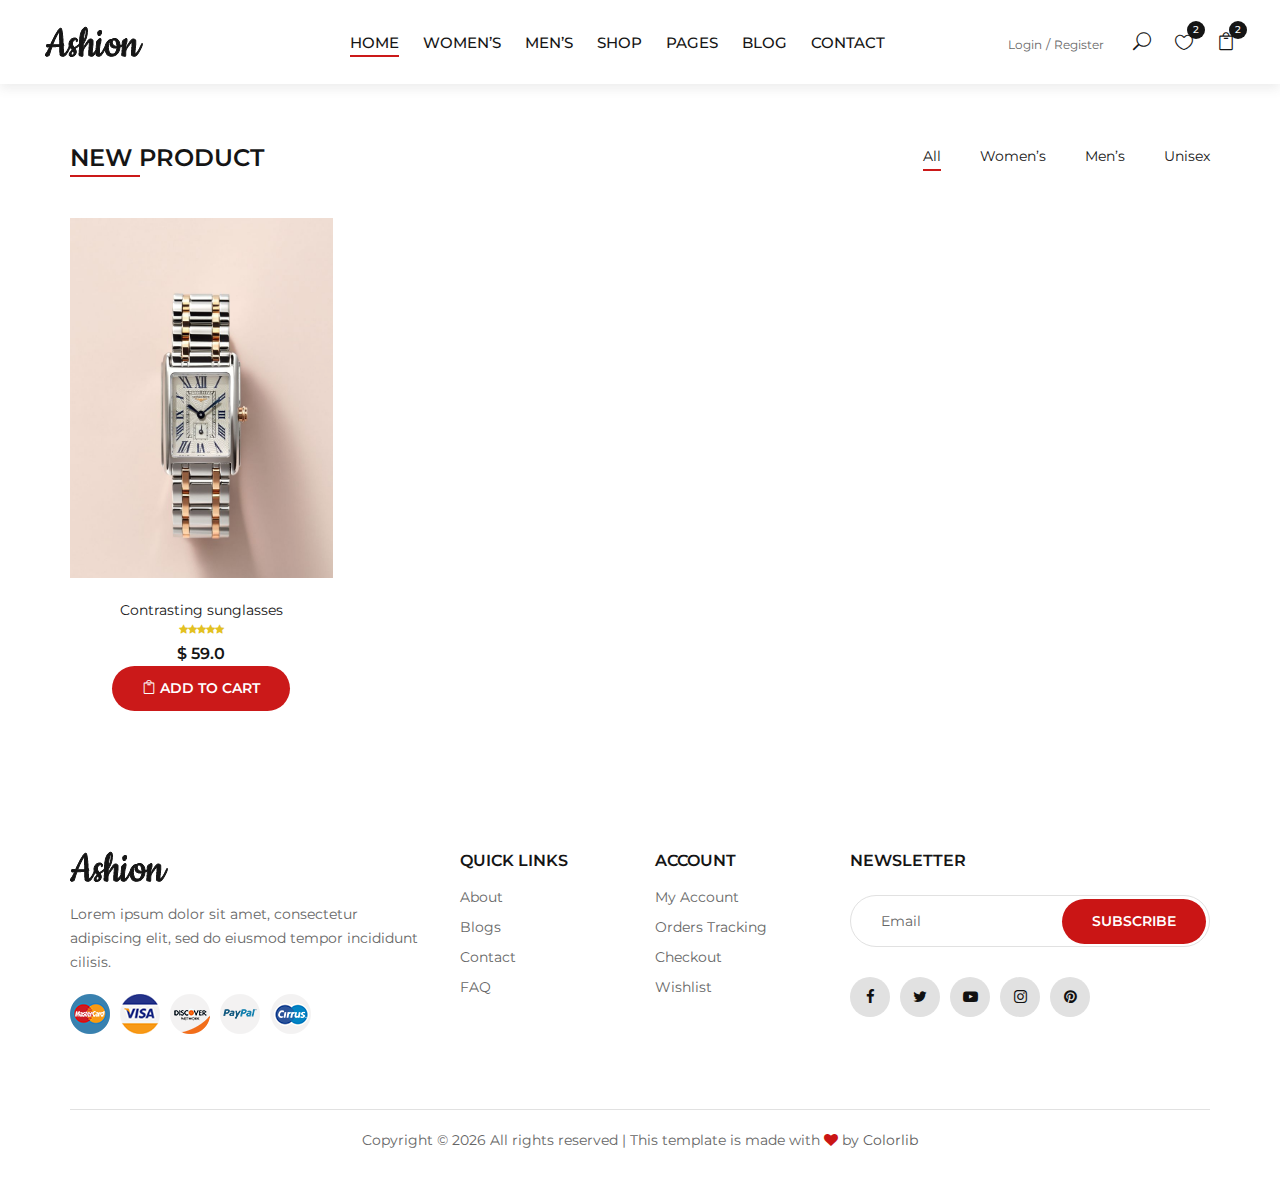
<file: index.html>
<!DOCTYPE html>
<html lang="zxx">

<head>
    <meta charset="UTF-8">
    <meta name="description" content="Ashion Template">
    <meta name="keywords" content="Ashion, unica, creative, html">
    <meta name="viewport" content="width=device-width, initial-scale=1.0">
    <meta http-equiv="X-UA-Compatible" content="ie=edge">
    <title>Ashion | Template</title>

    <!-- Google Font -->
    <link href="https://fonts.googleapis.com/css2?family=Cookie&display=swap" rel="stylesheet">
    <link href="https://fonts.googleapis.com/css2?family=Montserrat:wght@400;500;600;700;800;900&display=swap"
    rel="stylesheet">

    <!-- Css Styles -->
    <link rel="stylesheet" href="css/bootstrap.min.css" type="text/css">
    <link rel="stylesheet" href="css/font-awesome.min.css" type="text/css">
    <link rel="stylesheet" href="css/elegant-icons.css" type="text/css">
    <link rel="stylesheet" href="css/jquery-ui.min.css" type="text/css">
    <link rel="stylesheet" href="css/magnific-popup.css" type="text/css">
    <link rel="stylesheet" href="css/owl.carousel.min.css" type="text/css">
    <link rel="stylesheet" href="css/slicknav.min.css" type="text/css">
    <link rel="stylesheet" href="css/style.css" type="text/css">
</head>

<body>
    <!-- Page Preloder -->
    <div id="preloder">
        <div class="loader"></div>
    </div>

    <!-- Offcanvas Menu Begin -->
    <div class="offcanvas-menu-overlay"></div>
    <div class="offcanvas-menu-wrapper">
        <div class="offcanvas__close">+</div>
        <ul class="offcanvas__widget">
            <li><span class="icon_search search-switch"></span></li>
            <li><a href="#"><span class="icon_heart_alt"></span>
                <div class="tip">2</div>
            </a></li>
            <li><a href="#"><span class="icon_bag_alt"></span>
                <div class="tip">2</div>
            </a></li>
        </ul>
        <div class="offcanvas__logo">
            <a href="./index.html"><img src="img/logo.png" alt=""></a>
        </div>
        <div id="mobile-menu-wrap"></div>
        <div class="offcanvas__auth">
            <a href="#">Login</a>
            <a href="#">Register</a>
        </div>
    </div>
    <!-- Offcanvas Menu End -->

    <!-- Header Section Begin -->
    <header class="header">
        <div class="container-fluid">
            <div class="row">
                <div class="col-xl-3 col-lg-2">
                    <div class="header__logo">
                        <a href="./index.html"><img src="img/logo.png" alt=""></a>
                    </div>
                </div>
                <div class="col-xl-6 col-lg-7">
                    <nav class="header__menu">
                        <ul>
                            <li class="active"><a href="./index.html">Home</a></li>
                            <li><a href="#">Women’s</a></li>
                            <li><a href="#">Men’s</a></li>
                            <li><a href="./shop.html">Shop</a></li>
                            <li><a href="#">Pages</a>
                                <ul class="dropdown">
                                    <li><a href="./product-details.html">Product Details</a></li>
                                    <li><a href="./shop-cart.html">Shop Cart</a></li>
                                    <li><a href="./checkout.html">Checkout</a></li>
                                    <li><a href="./blog-details.html">Blog Details</a></li>
                                </ul>
                            </li>
                            <li><a href="./blog.html">Blog</a></li>
                            <li><a href="./contact.html">Contact</a></li>
                        </ul>
                    </nav>
                </div>
                <div class="col-lg-3">
                    <div class="header__right">
                        <div class="header__right__auth">
                            <a href="#">Login</a>
                            <a href="#">Register</a>
                        </div>
                        <ul class="header__right__widget">
                            <li><span class="icon_search search-switch"></span></li>
                            <li><a href="#"><span class="icon_heart_alt"></span>
                                <div class="tip">2</div>
                            </a></li>
                            <li><a href="#"><span class="icon_bag_alt"></span>
                                <div class="tip">2</div>
                            </a></li>
                        </ul>
                    </div>
                </div>
            </div>
            <div class="canvas__open">
                <i class="fa fa-bars"></i>
            </div>
        </div>
    </header>
    <!-- Header Section End -->

    <!-- Categories Section Begin -->
    
<!-- Categories Section End -->

<!-- Product Section Begin -->
<section class="product spad">
    <div class="container">
        <div class="row">
            <div class="col-lg-4 col-md-4">
                <div class="section-title">
                    <h4>New product</h4>
                </div>
            </div>
            <div class="col-lg-8 col-md-8">
                <ul class="filter__controls">
                    <li class="active" data-filter="*">All</li>
                    <li data-filter=".women">Women’s</li>
                    <li data-filter=".men">Men’s</li>
                    <li data-filter=".men">Unisex</li>
                </ul>
            </div>
        </div>
        <div class="row property__gallery">
            <div class="col-lg-3 col-md-4 col-sm-6 mix women men kid accessories cosmetic">
                <div class="product__item">
                    <div class="product__item__pic set-bg" data-setbg="img/product/Watch1.jpg">
                        <ul class="product__hover">
                            <li><a href="img/product/Watch1.jpg" class="image-popup"><span class="arrow_expand"></span></a></li>
                            <li><a href="#"><span class="icon_heart_alt"></span></a></li>
                            <li><a href="#"><span class="icon_bag_alt"></span></a></li>
                        </ul>
                    </div>
                    <div class="product__item__text">
                        <h6><a href="#">Contrasting sunglasses</a></h6>
                        <div class="rating">
                            <i class="fa fa-star"></i>
                            <i class="fa fa-star"></i>
                            <i class="fa fa-star"></i>
                            <i class="fa fa-star"></i>
                            <i class="fa fa-star"></i>
                        </div>
                        <div class="product__price">$ 59.0</div>
                        <button type="submit" class="site-btn"><span class="icon_bag_alt"></span> Add to cart</button>                
                    </div>
                </div>
            </div>
            
        </div>
    </div>
</section>
<!-- Product Section End -->

<!-- Banner Section Begin -->

<!-- Trend Section End -->

<!-- Discount Section Begin -->

<!-- Services Section End -->

<!-- Instagram Begin -->

<!-- Instagram End -->

<!-- Footer Section Begin -->
<footer class="footer">
    <div class="container">
        <div class="row">
            <div class="col-lg-4 col-md-6 col-sm-7">
                <div class="footer__about">
                    <div class="footer__logo">
                        <a href="./index.html"><img src="img/logo.png" alt=""></a>
                    </div>
                    <p>Lorem ipsum dolor sit amet, consectetur adipiscing elit, sed do eiusmod tempor incididunt
                    cilisis.</p>
                    <div class="footer__payment">
                        <a href="#"><img src="img/payment/payment-1.png" alt=""></a>
                        <a href="#"><img src="img/payment/payment-2.png" alt=""></a>
                        <a href="#"><img src="img/payment/payment-3.png" alt=""></a>
                        <a href="#"><img src="img/payment/payment-4.png" alt=""></a>
                        <a href="#"><img src="img/payment/payment-5.png" alt=""></a>
                    </div>
                </div>
            </div>
            <div class="col-lg-2 col-md-3 col-sm-5">
                <div class="footer__widget">
                    <h6>Quick links</h6>
                    <ul>
                        <li><a href="#">About</a></li>
                        <li><a href="#">Blogs</a></li>
                        <li><a href="#">Contact</a></li>
                        <li><a href="#">FAQ</a></li>
                    </ul>
                </div>
            </div>
            <div class="col-lg-2 col-md-3 col-sm-4">
                <div class="footer__widget">
                    <h6>Account</h6>
                    <ul>
                        <li><a href="#">My Account</a></li>
                        <li><a href="#">Orders Tracking</a></li>
                        <li><a href="#">Checkout</a></li>
                        <li><a href="#">Wishlist</a></li>
                    </ul>
                </div>
            </div>
            <div class="col-lg-4 col-md-8 col-sm-8">
                <div class="footer__newslatter">
                    <h6>NEWSLETTER</h6>
                    <form action="#">
                        <input type="text" placeholder="Email">
                        <button type="submit" class="site-btn">Subscribe</button>
                    </form>
                    <div class="footer__social">
                        <a href="#"><i class="fa fa-facebook"></i></a>
                        <a href="#"><i class="fa fa-twitter"></i></a>
                        <a href="#"><i class="fa fa-youtube-play"></i></a>
                        <a href="#"><i class="fa fa-instagram"></i></a>
                        <a href="#"><i class="fa fa-pinterest"></i></a>
                    </div>
                </div>
            </div>
        </div>
        <div class="row">
            <div class="col-lg-12">
                <!-- Link back to Colorlib can't be removed. Template is licensed under CC BY 3.0. -->
                <div class="footer__copyright__text">
                    <p>Copyright &copy; <script>document.write(new Date().getFullYear());</script> All rights reserved | This template is made with <i class="fa fa-heart" aria-hidden="true"></i> by <a href="https://colorlib.com" target="_blank">Colorlib</a></p>
                </div>
                <!-- Link back to Colorlib can't be removed. Template is licensed under CC BY 3.0. -->
            </div>
        </div>
    </div>
</footer>
<!-- Footer Section End -->

<!-- Search Begin -->
<div class="search-model">
    <div class="h-100 d-flex align-items-center justify-content-center">
        <div class="search-close-switch">+</div>
        <form class="search-model-form">
            <input type="text" id="search-input" placeholder="Search here.....">
        </form>
    </div>
</div>
<!-- Search End -->

<!-- Js Plugins -->
<script src="js/jquery-3.3.1.min.js"></script>
<script src="js/bootstrap.min.js"></script>
<script src="js/jquery.magnific-popup.min.js"></script>
<script src="js/jquery-ui.min.js"></script>
<script src="js/mixitup.min.js"></script>
<script src="js/jquery.countdown.min.js"></script>
<script src="js/jquery.slicknav.js"></script>
<script src="js/owl.carousel.min.js"></script>
<script src="js/jquery.nicescroll.min.js"></script>
<script src="js/main.js"></script>
</body>

</html>
</file>
<file: css/elegant-icons.css>
@font-face {
	font-family: 'ElegantIcons';
	src:url('../fonts/ElegantIcons.eot');
	src:url('../fonts/ElegantIcons.eot?#iefix') format('embedded-opentype'),
		url('../fonts/ElegantIcons.woff') format('woff'),
		url('../fonts/ElegantIcons.ttf') format('truetype'),
		url('../fonts/ElegantIcons.svg#ElegantIcons') format('svg');
	font-weight: normal;
	font-style: normal;
}

/* Use the following CSS code if you want to use data attributes for inserting your icons */
[data-icon]:before {
	font-family: 'ElegantIcons';
	content: attr(data-icon);
	speak: none;
	font-weight: normal;
	font-variant: normal;
	text-transform: none;
	line-height: 1;
	-webkit-font-smoothing: antialiased;
	-moz-osx-font-smoothing: grayscale;
}

/* Use the following CSS code if you want to have a class per icon */
/*
Instead of a list of all class selectors,
you can use the generic selector below, but it's slower:
[class*="your-class-prefix"] {
*/
.arrow_up, .arrow_down, .arrow_left, .arrow_right, .arrow_left-up, .arrow_right-up, .arrow_right-down, .arrow_left-down, .arrow-up-down, .arrow_up-down_alt, .arrow_left-right_alt, .arrow_left-right, .arrow_expand_alt2, .arrow_expand_alt, .arrow_condense, .arrow_expand, .arrow_move, .arrow_carrot-up, .arrow_carrot-down, .arrow_carrot-left, .arrow_carrot-right, .arrow_carrot-2up, .arrow_carrot-2down, .arrow_carrot-2left, .arrow_carrot-2right, .arrow_carrot-up_alt2, .arrow_carrot-down_alt2, .arrow_carrot-left_alt2, .arrow_carrot-right_alt2, .arrow_carrot-2up_alt2, .arrow_carrot-2down_alt2, .arrow_carrot-2left_alt2, .arrow_carrot-2right_alt2, .arrow_triangle-up, .arrow_triangle-down, .arrow_triangle-left, .arrow_triangle-right, .arrow_triangle-up_alt2, .arrow_triangle-down_alt2, .arrow_triangle-left_alt2, .arrow_triangle-right_alt2, .arrow_back, .icon_minus-06, .icon_plus, .icon_close, .icon_check, .icon_minus_alt2, .icon_plus_alt2, .icon_close_alt2, .icon_check_alt2, .icon_zoom-out_alt, .icon_zoom-in_alt, .icon_search, .icon_box-empty, .icon_box-selected, .icon_minus-box, .icon_plus-box, .icon_box-checked, .icon_circle-empty, .icon_circle-slelected, .icon_stop_alt2, .icon_stop, .icon_pause_alt2, .icon_pause, .icon_menu, .icon_menu-square_alt2, .icon_menu-circle_alt2, .icon_ul, .icon_ol, .icon_adjust-horiz, .icon_adjust-vert, .icon_document_alt, .icon_documents_alt, .icon_pencil, .icon_pencil-edit_alt, .icon_pencil-edit, .icon_folder-alt, .icon_folder-open_alt, .icon_folder-add_alt, .icon_info_alt, .icon_error-oct_alt, .icon_error-circle_alt, .icon_error-triangle_alt, .icon_question_alt2, .icon_question, .icon_comment_alt, .icon_chat_alt, .icon_vol-mute_alt, .icon_volume-low_alt, .icon_volume-high_alt, .icon_quotations, .icon_quotations_alt2, .icon_clock_alt, .icon_lock_alt, .icon_lock-open_alt, .icon_key_alt, .icon_cloud_alt, .icon_cloud-upload_alt, .icon_cloud-download_alt, .icon_image, .icon_images, .icon_lightbulb_alt, .icon_gift_alt, .icon_house_alt, .icon_genius, .icon_mobile, .icon_tablet, .icon_laptop, .icon_desktop, .icon_camera_alt, .icon_mail_alt, .icon_cone_alt, .icon_ribbon_alt, .icon_bag_alt, .icon_creditcard, .icon_cart_alt, .icon_paperclip, .icon_tag_alt, .icon_tags_alt, .icon_trash_alt, .icon_cursor_alt, .icon_mic_alt, .icon_compass_alt, .icon_pin_alt, .icon_pushpin_alt, .icon_map_alt, .icon_drawer_alt, .icon_toolbox_alt, .icon_book_alt, .icon_calendar, .icon_film, .icon_table, .icon_contacts_alt, .icon_headphones, .icon_lifesaver, .icon_piechart, .icon_refresh, .icon_link_alt, .icon_link, .icon_loading, .icon_blocked, .icon_archive_alt, .icon_heart_alt, .icon_star_alt, .icon_star-half_alt, .icon_star, .icon_star-half, .icon_tools, .icon_tool, .icon_cog, .icon_cogs, .arrow_up_alt, .arrow_down_alt, .arrow_left_alt, .arrow_right_alt, .arrow_left-up_alt, .arrow_right-up_alt, .arrow_right-down_alt, .arrow_left-down_alt, .arrow_condense_alt, .arrow_expand_alt3, .arrow_carrot_up_alt, .arrow_carrot-down_alt, .arrow_carrot-left_alt, .arrow_carrot-right_alt, .arrow_carrot-2up_alt, .arrow_carrot-2dwnn_alt, .arrow_carrot-2left_alt, .arrow_carrot-2right_alt, .arrow_triangle-up_alt, .arrow_triangle-down_alt, .arrow_triangle-left_alt, .arrow_triangle-right_alt, .icon_minus_alt, .icon_plus_alt, .icon_close_alt, .icon_check_alt, .icon_zoom-out, .icon_zoom-in, .icon_stop_alt, .icon_menu-square_alt, .icon_menu-circle_alt, .icon_document, .icon_documents, .icon_pencil_alt, .icon_folder, .icon_folder-open, .icon_folder-add, .icon_folder_upload, .icon_folder_download, .icon_info, .icon_error-circle, .icon_error-oct, .icon_error-triangle, .icon_question_alt, .icon_comment, .icon_chat, .icon_vol-mute, .icon_volume-low, .icon_volume-high, .icon_quotations_alt, .icon_clock, .icon_lock, .icon_lock-open, .icon_key, .icon_cloud, .icon_cloud-upload, .icon_cloud-download, .icon_lightbulb, .icon_gift, .icon_house, .icon_camera, .icon_mail, .icon_cone, .icon_ribbon, .icon_bag, .icon_cart, .icon_tag, .icon_tags, .icon_trash, .icon_cursor, .icon_mic, .icon_compass, .icon_pin, .icon_pushpin, .icon_map, .icon_drawer, .icon_toolbox, .icon_book, .icon_contacts, .icon_archive, .icon_heart, .icon_profile, .icon_group, .icon_grid-2x2, .icon_grid-3x3, .icon_music, .icon_pause_alt, .icon_phone, .icon_upload, .icon_download, .social_facebook, .social_twitter, .social_pinterest, .social_googleplus, .social_tumblr, .social_tumbleupon, .social_wordpress, .social_instagram, .social_dribbble, .social_vimeo, .social_linkedin, .social_rss, .social_deviantart, .social_share, .social_myspace, .social_skype, .social_youtube, .social_picassa, .social_googledrive, .social_flickr, .social_blogger, .social_spotify, .social_delicious, .social_facebook_circle, .social_twitter_circle, .social_pinterest_circle, .social_googleplus_circle, .social_tumblr_circle, .social_stumbleupon_circle, .social_wordpress_circle, .social_instagram_circle, .social_dribbble_circle, .social_vimeo_circle, .social_linkedin_circle, .social_rss_circle, .social_deviantart_circle, .social_share_circle, .social_myspace_circle, .social_skype_circle, .social_youtube_circle, .social_picassa_circle, .social_googledrive_alt2, .social_flickr_circle, .social_blogger_circle, .social_spotify_circle, .social_delicious_circle, .social_facebook_square, .social_twitter_square, .social_pinterest_square, .social_googleplus_square, .social_tumblr_square, .social_stumbleupon_square, .social_wordpress_square, .social_instagram_square, .social_dribbble_square, .social_vimeo_square, .social_linkedin_square, .social_rss_square, .social_deviantart_square, .social_share_square, .social_myspace_square, .social_skype_square, .social_youtube_square, .social_picassa_square, .social_googledrive_square, .social_flickr_square, .social_blogger_square, .social_spotify_square, .social_delicious_square, .icon_printer, .icon_calulator, .icon_building, .icon_floppy, .icon_drive, .icon_search-2, .icon_id, .icon_id-2, .icon_puzzle, .icon_like, .icon_dislike, .icon_mug, .icon_currency, .icon_wallet, .icon_pens, .icon_easel, .icon_flowchart, .icon_datareport, .icon_briefcase, .icon_shield, .icon_percent, .icon_globe, .icon_globe-2, .icon_target, .icon_hourglass, .icon_balance, .icon_rook, .icon_printer-alt, .icon_calculator_alt, .icon_building_alt, .icon_floppy_alt, .icon_drive_alt, .icon_search_alt, .icon_id_alt, .icon_id-2_alt, .icon_puzzle_alt, .icon_like_alt, .icon_dislike_alt, .icon_mug_alt, .icon_currency_alt, .icon_wallet_alt, .icon_pens_alt, .icon_easel_alt, .icon_flowchart_alt, .icon_datareport_alt, .icon_briefcase_alt, .icon_shield_alt, .icon_percent_alt, .icon_globe_alt, .icon_clipboard {
	font-family: 'ElegantIcons';
	speak: none;
	font-style: normal;
	font-weight: normal;
	font-variant: normal;
	text-transform: none;
	line-height: 1;
	-webkit-font-smoothing: antialiased;
}
.arrow_up:before {
	content: "\21";
}
.arrow_down:before {
	content: "\22";
}
.arrow_left:before {
	content: "\23";
}
.arrow_right:before {
	content: "\24";
}
.arrow_left-up:before {
	content: "\25";
}
.arrow_right-up:before {
	content: "\26";
}
.arrow_right-down:before {
	content: "\27";
}
.arrow_left-down:before {
	content: "\28";
}
.arrow-up-down:before {
	content: "\29";
}
.arrow_up-down_alt:before {
	content: "\2a";
}
.arrow_left-right_alt:before {
	content: "\2b";
}
.arrow_left-right:before {
	content: "\2c";
}
.arrow_expand_alt2:before {
	content: "\2d";
}
.arrow_expand_alt:before {
	content: "\2e";
}
.arrow_condense:before {
	content: "\2f";
}
.arrow_expand:before {
	content: "\30";
}
.arrow_move:before {
	content: "\31";
}
.arrow_carrot-up:before {
	content: "\32";
}
.arrow_carrot-down:before {
	content: "\33";
}
.arrow_carrot-left:before {
	content: "\34";
}
.arrow_carrot-right:before {
	content: "\35";
}
.arrow_carrot-2up:before {
	content: "\36";
}
.arrow_carrot-2down:before {
	content: "\37";
}
.arrow_carrot-2left:before {
	content: "\38";
}
.arrow_carrot-2right:before {
	content: "\39";
}
.arrow_carrot-up_alt2:before {
	content: "\3a";
}
.arrow_carrot-down_alt2:before {
	content: "\3b";
}
.arrow_carrot-left_alt2:before {
	content: "\3c";
}
.arrow_carrot-right_alt2:before {
	content: "\3d";
}
.arrow_carrot-2up_alt2:before {
	content: "\3e";
}
.arrow_carrot-2down_alt2:before {
	content: "\3f";
}
.arrow_carrot-2left_alt2:before {
	content: "\40";
}
.arrow_carrot-2right_alt2:before {
	content: "\41";
}
.arrow_triangle-up:before {
	content: "\42";
}
.arrow_triangle-down:before {
	content: "\43";
}
.arrow_triangle-left:before {
	content: "\44";
}
.arrow_triangle-right:before {
	content: "\45";
}
.arrow_triangle-up_alt2:before {
	content: "\46";
}
.arrow_triangle-down_alt2:before {
	content: "\47";
}
.arrow_triangle-left_alt2:before {
	content: "\48";
}
.arrow_triangle-right_alt2:before {
	content: "\49";
}
.arrow_back:before {
	content: "\4a";
}
.icon_minus-06:before {
	content: "\4b";
}
.icon_plus:before {
	content: "\4c";
}
.icon_close:before {
	content: "\4d";
}
.icon_check:before {
	content: "\4e";
}
.icon_minus_alt2:before {
	content: "\4f";
}
.icon_plus_alt2:before {
	content: "\50";
}
.icon_close_alt2:before {
	content: "\51";
}
.icon_check_alt2:before {
	content: "\52";
}
.icon_zoom-out_alt:before {
	content: "\53";
}
.icon_zoom-in_alt:before {
	content: "\54";
}
.icon_search:before {
	content: "\55";
}
.icon_box-empty:before {
	content: "\56";
}
.icon_box-selected:before {
	content: "\57";
}
.icon_minus-box:before {
	content: "\58";
}
.icon_plus-box:before {
	content: "\59";
}
.icon_box-checked:before {
	content: "\5a";
}
.icon_circle-empty:before {
	content: "\5b";
}
.icon_circle-slelected:before {
	content: "\5c";
}
.icon_stop_alt2:before {
	content: "\5d";
}
.icon_stop:before {
	content: "\5e";
}
.icon_pause_alt2:before {
	content: "\5f";
}
.icon_pause:before {
	content: "\60";
}
.icon_menu:before {
	content: "\61";
}
.icon_menu-square_alt2:before {
	content: "\62";
}
.icon_menu-circle_alt2:before {
	content: "\63";
}
.icon_ul:before {
	content: "\64";
}
.icon_ol:before {
	content: "\65";
}
.icon_adjust-horiz:before {
	content: "\66";
}
.icon_adjust-vert:before {
	content: "\67";
}
.icon_document_alt:before {
	content: "\68";
}
.icon_documents_alt:before {
	content: "\69";
}
.icon_pencil:before {
	content: "\6a";
}
.icon_pencil-edit_alt:before {
	content: "\6b";
}
.icon_pencil-edit:before {
	content: "\6c";
}
.icon_folder-alt:before {
	content: "\6d";
}
.icon_folder-open_alt:before {
	content: "\6e";
}
.icon_folder-add_alt:before {
	content: "\6f";
}
.icon_info_alt:before {
	content: "\70";
}
.icon_error-oct_alt:before {
	content: "\71";
}
.icon_error-circle_alt:before {
	content: "\72";
}
.icon_error-triangle_alt:before {
	content: "\73";
}
.icon_question_alt2:before {
	content: "\74";
}
.icon_question:before {
	content: "\75";
}
.icon_comment_alt:before {
	content: "\76";
}
.icon_chat_alt:before {
	content: "\77";
}
.icon_vol-mute_alt:before {
	content: "\78";
}
.icon_volume-low_alt:before {
	content: "\79";
}
.icon_volume-high_alt:before {
	content: "\7a";
}
.icon_quotations:before {
	content: "\7b";
}
.icon_quotations_alt2:before {
	content: "\7c";
}
.icon_clock_alt:before {
	content: "\7d";
}
.icon_lock_alt:before {
	content: "\7e";
}
.icon_lock-open_alt:before {
	content: "\e000";
}
.icon_key_alt:before {
	content: "\e001";
}
.icon_cloud_alt:before {
	content: "\e002";
}
.icon_cloud-upload_alt:before {
	content: "\e003";
}
.icon_cloud-download_alt:before {
	content: "\e004";
}
.icon_image:before {
	content: "\e005";
}
.icon_images:before {
	content: "\e006";
}
.icon_lightbulb_alt:before {
	content: "\e007";
}
.icon_gift_alt:before {
	content: "\e008";
}
.icon_house_alt:before {
	content: "\e009";
}
.icon_genius:before {
	content: "\e00a";
}
.icon_mobile:before {
	content: "\e00b";
}
.icon_tablet:before {
	content: "\e00c";
}
.icon_laptop:before {
	content: "\e00d";
}
.icon_desktop:before {
	content: "\e00e";
}
.icon_camera_alt:before {
	content: "\e00f";
}
.icon_mail_alt:before {
	content: "\e010";
}
.icon_cone_alt:before {
	content: "\e011";
}
.icon_ribbon_alt:before {
	content: "\e012";
}
.icon_bag_alt:before {
	content: "\e013";
}
.icon_creditcard:before {
	content: "\e014";
}
.icon_cart_alt:before {
	content: "\e015";
}
.icon_paperclip:before {
	content: "\e016";
}
.icon_tag_alt:before {
	content: "\e017";
}
.icon_tags_alt:before {
	content: "\e018";
}
.icon_trash_alt:before {
	content: "\e019";
}
.icon_cursor_alt:before {
	content: "\e01a";
}
.icon_mic_alt:before {
	content: "\e01b";
}
.icon_compass_alt:before {
	content: "\e01c";
}
.icon_pin_alt:before {
	content: "\e01d";
}
.icon_pushpin_alt:before {
	content: "\e01e";
}
.icon_map_alt:before {
	content: "\e01f";
}
.icon_drawer_alt:before {
	content: "\e020";
}
.icon_toolbox_alt:before {
	content: "\e021";
}
.icon_book_alt:before {
	content: "\e022";
}
.icon_calendar:before {
	content: "\e023";
}
.icon_film:before {
	content: "\e024";
}
.icon_table:before {
	content: "\e025";
}
.icon_contacts_alt:before {
	content: "\e026";
}
.icon_headphones:before {
	content: "\e027";
}
.icon_lifesaver:before {
	content: "\e028";
}
.icon_piechart:before {
	content: "\e029";
}
.icon_refresh:before {
	content: "\e02a";
}
.icon_link_alt:before {
	content: "\e02b";
}
.icon_link:before {
	content: "\e02c";
}
.icon_loading:before {
	content: "\e02d";
}
.icon_blocked:before {
	content: "\e02e";
}
.icon_archive_alt:before {
	content: "\e02f";
}
.icon_heart_alt:before {
	content: "\e030";
}
.icon_star_alt:before {
	content: "\e031";
}
.icon_star-half_alt:before {
	content: "\e032";
}
.icon_star:before {
	content: "\e033";
}
.icon_star-half:before {
	content: "\e034";
}
.icon_tools:before {
	content: "\e035";
}
.icon_tool:before {
	content: "\e036";
}
.icon_cog:before {
	content: "\e037";
}
.icon_cogs:before {
	content: "\e038";
}
.arrow_up_alt:before {
	content: "\e039";
}
.arrow_down_alt:before {
	content: "\e03a";
}
.arrow_left_alt:before {
	content: "\e03b";
}
.arrow_right_alt:before {
	content: "\e03c";
}
.arrow_left-up_alt:before {
	content: "\e03d";
}
.arrow_right-up_alt:before {
	content: "\e03e";
}
.arrow_right-down_alt:before {
	content: "\e03f";
}
.arrow_left-down_alt:before {
	content: "\e040";
}
.arrow_condense_alt:before {
	content: "\e041";
}
.arrow_expand_alt3:before {
	content: "\e042";
}
.arrow_carrot_up_alt:before {
	content: "\e043";
}
.arrow_carrot-down_alt:before {
	content: "\e044";
}
.arrow_carrot-left_alt:before {
	content: "\e045";
}
.arrow_carrot-right_alt:before {
	content: "\e046";
}
.arrow_carrot-2up_alt:before {
	content: "\e047";
}
.arrow_carrot-2dwnn_alt:before {
	content: "\e048";
}
.arrow_carrot-2left_alt:before {
	content: "\e049";
}
.arrow_carrot-2right_alt:before {
	content: "\e04a";
}
.arrow_triangle-up_alt:before {
	content: "\e04b";
}
.arrow_triangle-down_alt:before {
	content: "\e04c";
}
.arrow_triangle-left_alt:before {
	content: "\e04d";
}
.arrow_triangle-right_alt:before {
	content: "\e04e";
}
.icon_minus_alt:before {
	content: "\e04f";
}
.icon_plus_alt:before {
	content: "\e050";
}
.icon_close_alt:before {
	content: "\e051";
}
.icon_check_alt:before {
	content: "\e052";
}
.icon_zoom-out:before {
	content: "\e053";
}
.icon_zoom-in:before {
	content: "\e054";
}
.icon_stop_alt:before {
	content: "\e055";
}
.icon_menu-square_alt:before {
	content: "\e056";
}
.icon_menu-circle_alt:before {
	content: "\e057";
}
.icon_document:before {
	content: "\e058";
}
.icon_documents:before {
	content: "\e059";
}
.icon_pencil_alt:before {
	content: "\e05a";
}
.icon_folder:before {
	content: "\e05b";
}
.icon_folder-open:before {
	content: "\e05c";
}
.icon_folder-add:before {
	content: "\e05d";
}
.icon_folder_upload:before {
	content: "\e05e";
}
.icon_folder_download:before {
	content: "\e05f";
}
.icon_info:before {
	content: "\e060";
}
.icon_error-circle:before {
	content: "\e061";
}
.icon_error-oct:before {
	content: "\e062";
}
.icon_error-triangle:before {
	content: "\e063";
}
.icon_question_alt:before {
	content: "\e064";
}
.icon_comment:before {
	content: "\e065";
}
.icon_chat:before {
	content: "\e066";
}
.icon_vol-mute:before {
	content: "\e067";
}
.icon_volume-low:before {
	content: "\e068";
}
.icon_volume-high:before {
	content: "\e069";
}
.icon_quotations_alt:before {
	content: "\e06a";
}
.icon_clock:before {
	content: "\e06b";
}
.icon_lock:before {
	content: "\e06c";
}
.icon_lock-open:before {
	content: "\e06d";
}
.icon_key:before {
	content: "\e06e";
}
.icon_cloud:before {
	content: "\e06f";
}
.icon_cloud-upload:before {
	content: "\e070";
}
.icon_cloud-download:before {
	content: "\e071";
}
.icon_lightbulb:before {
	content: "\e072";
}
.icon_gift:before {
	content: "\e073";
}
.icon_house:before {
	content: "\e074";
}
.icon_camera:before {
	content: "\e075";
}
.icon_mail:before {
	content: "\e076";
}
.icon_cone:before {
	content: "\e077";
}
.icon_ribbon:before {
	content: "\e078";
}
.icon_bag:before {
	content: "\e079";
}
.icon_cart:before {
	content: "\e07a";
}
.icon_tag:before {
	content: "\e07b";
}
.icon_tags:before {
	content: "\e07c";
}
.icon_trash:before {
	content: "\e07d";
}
.icon_cursor:before {
	content: "\e07e";
}
.icon_mic:before {
	content: "\e07f";
}
.icon_compass:before {
	content: "\e080";
}
.icon_pin:before {
	content: "\e081";
}
.icon_pushpin:before {
	content: "\e082";
}
.icon_map:before {
	content: "\e083";
}
.icon_drawer:before {
	content: "\e084";
}
.icon_toolbox:before {
	content: "\e085";
}
.icon_book:before {
	content: "\e086";
}
.icon_contacts:before {
	content: "\e087";
}
.icon_archive:before {
	content: "\e088";
}
.icon_heart:before {
	content: "\e089";
}
.icon_profile:before {
	content: "\e08a";
}
.icon_group:before {
	content: "\e08b";
}
.icon_grid-2x2:before {
	content: "\e08c";
}
.icon_grid-3x3:before {
	content: "\e08d";
}
.icon_music:before {
	content: "\e08e";
}
.icon_pause_alt:before {
	content: "\e08f";
}
.icon_phone:before {
	content: "\e090";
}
.icon_upload:before {
	content: "\e091";
}
.icon_download:before {
	content: "\e092";
}
.social_facebook:before {
	content: "\e093";
}
.social_twitter:before {
	content: "\e094";
}
.social_pinterest:before {
	content: "\e095";
}
.social_googleplus:before {
	content: "\e096";
}
.social_tumblr:before {
	content: "\e097";
}
.social_tumbleupon:before {
	content: "\e098";
}
.social_wordpress:before {
	content: "\e099";
}
.social_instagram:before {
	content: "\e09a";
}
.social_dribbble:before {
	content: "\e09b";
}
.social_vimeo:before {
	content: "\e09c";
}
.social_linkedin:before {
	content: "\e09d";
}
.social_rss:before {
	content: "\e09e";
}
.social_deviantart:before {
	content: "\e09f";
}
.social_share:before {
	content: "\e0a0";
}
.social_myspace:before {
	content: "\e0a1";
}
.social_skype:before {
	content: "\e0a2";
}
.social_youtube:before {
	content: "\e0a3";
}
.social_picassa:before {
	content: "\e0a4";
}
.social_googledrive:before {
	content: "\e0a5";
}
.social_flickr:before {
	content: "\e0a6";
}
.social_blogger:before {
	content: "\e0a7";
}
.social_spotify:before {
	content: "\e0a8";
}
.social_delicious:before {
	content: "\e0a9";
}
.social_facebook_circle:before {
	content: "\e0aa";
}
.social_twitter_circle:before {
	content: "\e0ab";
}
.social_pinterest_circle:before {
	content: "\e0ac";
}
.social_googleplus_circle:before {
	content: "\e0ad";
}
.social_tumblr_circle:before {
	content: "\e0ae";
}
.social_stumbleupon_circle:before {
	content: "\e0af";
}
.social_wordpress_circle:before {
	content: "\e0b0";
}
.social_instagram_circle:before {
	content: "\e0b1";
}
.social_dribbble_circle:before {
	content: "\e0b2";
}
.social_vimeo_circle:before {
	content: "\e0b3";
}
.social_linkedin_circle:before {
	content: "\e0b4";
}
.social_rss_circle:before {
	content: "\e0b5";
}
.social_deviantart_circle:before {
	content: "\e0b6";
}
.social_share_circle:before {
	content: "\e0b7";
}
.social_myspace_circle:before {
	content: "\e0b8";
}
.social_skype_circle:before {
	content: "\e0b9";
}
.social_youtube_circle:before {
	content: "\e0ba";
}
.social_picassa_circle:before {
	content: "\e0bb";
}
.social_googledrive_alt2:before {
	content: "\e0bc";
}
.social_flickr_circle:before {
	content: "\e0bd";
}
.social_blogger_circle:before {
	content: "\e0be";
}
.social_spotify_circle:before {
	content: "\e0bf";
}
.social_delicious_circle:before {
	content: "\e0c0";
}
.social_facebook_square:before {
	content: "\e0c1";
}
.social_twitter_square:before {
	content: "\e0c2";
}
.social_pinterest_square:before {
	content: "\e0c3";
}
.social_googleplus_square:before {
	content: "\e0c4";
}
.social_tumblr_square:before {
	content: "\e0c5";
}
.social_stumbleupon_square:before {
	content: "\e0c6";
}
.social_wordpress_square:before {
	content: "\e0c7";
}
.social_instagram_square:before {
	content: "\e0c8";
}
.social_dribbble_square:before {
	content: "\e0c9";
}
.social_vimeo_square:before {
	content: "\e0ca";
}
.social_linkedin_square:before {
	content: "\e0cb";
}
.social_rss_square:before {
	content: "\e0cc";
}
.social_deviantart_square:before {
	content: "\e0cd";
}
.social_share_square:before {
	content: "\e0ce";
}
.social_myspace_square:before {
	content: "\e0cf";
}
.social_skype_square:before {
	content: "\e0d0";
}
.social_youtube_square:before {
	content: "\e0d1";
}
.social_picassa_square:before {
	content: "\e0d2";
}
.social_googledrive_square:before {
	content: "\e0d3";
}
.social_flickr_square:before {
	content: "\e0d4";
}
.social_blogger_square:before {
	content: "\e0d5";
}
.social_spotify_square:before {
	content: "\e0d6";
}
.social_delicious_square:before {
	content: "\e0d7";
}
.icon_printer:before {
	content: "\e103";
}
.icon_calulator:before {
	content: "\e0ee";
}
.icon_building:before {
	content: "\e0ef";
}
.icon_floppy:before {
	content: "\e0e8";
}
.icon_drive:before {
	content: "\e0ea";
}
.icon_search-2:before {
	content: "\e101";
}
.icon_id:before {
	content: "\e107";
}
.icon_id-2:before {
	content: "\e108";
}
.icon_puzzle:before {
	content: "\e102";
}
.icon_like:before {
	content: "\e106";
}
.icon_dislike:before {
	content: "\e0eb";
}
.icon_mug:before {
	content: "\e105";
}
.icon_currency:before {
	content: "\e0ed";
}
.icon_wallet:before {
	content: "\e100";
}
.icon_pens:before {
	content: "\e104";
}
.icon_easel:before {
	content: "\e0e9";
}
.icon_flowchart:before {
	content: "\e109";
}
.icon_datareport:before {
	content: "\e0ec";
}
.icon_briefcase:before {
	content: "\e0fe";
}
.icon_shield:before {
	content: "\e0f6";
}
.icon_percent:before {
	content: "\e0fb";
}
.icon_globe:before {
	content: "\e0e2";
}
.icon_globe-2:before {
	content: "\e0e3";
}
.icon_target:before {
	content: "\e0f5";
}
.icon_hourglass:before {
	content: "\e0e1";
}
.icon_balance:before {
	content: "\e0ff";
}
.icon_rook:before {
	content: "\e0f8";
}
.icon_printer-alt:before {
	content: "\e0fa";
}
.icon_calculator_alt:before {
	content: "\e0e7";
}
.icon_building_alt:before {
	content: "\e0fd";
}
.icon_floppy_alt:before {
	content: "\e0e4";
}
.icon_drive_alt:before {
	content: "\e0e5";
}
.icon_search_alt:before {
	content: "\e0f7";
}
.icon_id_alt:before {
	content: "\e0e0";
}
.icon_id-2_alt:before {
	content: "\e0fc";
}
.icon_puzzle_alt:before {
	content: "\e0f9";
}
.icon_like_alt:before {
	content: "\e0dd";
}
.icon_dislike_alt:before {
	content: "\e0f1";
}
.icon_mug_alt:before {
	content: "\e0dc";
}
.icon_currency_alt:before {
	content: "\e0f3";
}
.icon_wallet_alt:before {
	content: "\e0d8";
}
.icon_pens_alt:before {
	content: "\e0db";
}
.icon_easel_alt:before {
	content: "\e0f0";
}
.icon_flowchart_alt:before {
	content: "\e0df";
}
.icon_datareport_alt:before {
	content: "\e0f2";
}
.icon_briefcase_alt:before {
	content: "\e0f4";
}
.icon_shield_alt:before {
	content: "\e0d9";
}
.icon_percent_alt:before {
	content: "\e0da";
}
.icon_globe_alt:before {
	content: "\e0de";
}
.icon_clipboard:before {
	content: "\e0e6";
}


	.glyph {
		float: left;
		text-align: center;
		padding: .75em;
		margin: .4em 1.5em .75em 0;
		width: 6em;
text-shadow: none;
	}
        .glyph_big {
        font-size: 128px;
        color: #59c5dc;
        float: left;
        margin-right: 20px;
        }

        .glyph div { padding-bottom: 10px;}

	.glyph input {
		font-family: consolas, monospace;
		font-size: 12px;
		width: 100%;
		text-align: center;
		border: 0;
		box-shadow: 0 0 0 1px #ccc;
		padding: .2em;
                -moz-border-radius: 5px;
                -webkit-border-radius: 5px;
	}
	.centered {
		margin-left: auto;
		margin-right: auto;
	}
	.glyph .fs1 {
		font-size: 2em;
	}
</file>
<file: css/style.css>
/******************************************************************
  Template Name: Ashion
  Description: Ashion ecommerce template
  Author: Colorib
  Author URI: https://colorlib.com/
  Version: 1.0
  Created: Colorib
******************************************************************/

/*------------------------------------------------------------------
[Table of contents]

1.  Template default CSS
	1.1	Variables
	1.2	Mixins
	1.3	Flexbox
	1.4	Reset
2.  Helper Css
3.  Header Section
4.  Categories Section
5.  Product Section
6.  Banner Section
7.  Countdown Section
8.  Instagram
9.  Contact
10.  Footer Style
-------------------------------------------------------------------*/

/*----------------------------------------*/

/* Template default CSS
/*----------------------------------------*/

html,
body {
	height: 100%;
	font-family: "Montserrat", sans-serif;
	-webkit-font-smoothing: antialiased;
}

h1,
h2,
h3,
h4,
h5,
h6 {
	margin: 0;
	color: #111111;
	font-weight: 400;
	font-family: "Montserrat", sans-serif;
}

h1 {
	font-size: 70px;
}

h2 {
	font-size: 36px;
}

h3 {
	font-size: 30px;
}

h4 {
	font-size: 24px;
}

h5 {
	font-size: 18px;
}

h6 {
	font-size: 16px;
}

p {
	font-size: 14px;
	font-family: "Montserrat", sans-serif;
	color: #666666;
	font-weight: 400;
	line-height: 24px;
	margin: 0 0 15px 0;
}

img {
	max-width: 100%;
}

input:focus,
select:focus,
button:focus,
textarea:focus {
	outline: none;
}

a:hover,
a:focus {
	text-decoration: none;
	outline: none;
}

ul,
ol {
	padding: 0;
	margin: 0;
}

/*---------------------
  Helper CSS
-----------------------*/

.section-title {
	margin-bottom: 45px;
}

.section-title h4 {
	color: #111111;
	font-weight: 600;
	text-transform: uppercase;
	position: relative;
	display: inline-block;
}

.section-title h4:after {
	position: absolute;
	left: 0;
	bottom: -4px;
	height: 2px;
	width: 70px;
	background: #ca1515;
	content: "";
}

.set-bg {
	background-repeat: no-repeat;
	background-size: cover;
	background-position: top center;
}

.spad {
	padding-top: 100px;
	padding-bottom: 100px;
}

.text-white h1,
.text-white h2,
.text-white h3,
.text-white h4,
.text-white h5,
.text-white h6,
.text-white p,
.text-white span,
.text-white li,
.text-white a {
	color: #fff;
}

/* buttons */

.primary-btn {
	display: inline-block;
	font-size: 14px;
	text-transform: uppercase;
	font-weight: 600;
	padding: 12px 30px 10px;
	color: #ffffff;
	background: #ca1515;
}

.site-btn {
	font-size: 14px;
	color: #ffffff;
	background: #ca1515;
	font-weight: 600;
	border: none;
	text-transform: uppercase;
	display: inline-block;
	padding: 12px 30px;
	border-radius: 50px;
}

.mini-site-btn {
	font-size: 14px;
	color: #ffffff;
	background: #ff1818;
	font-weight: 600;
	border: none;
	text-transform: uppercase;
	display: inline-block;
	padding: 12px 30px;
	border-radius: 50px;
}

/* Preloder */

#preloder {
	position: fixed;
	width: 100%;
	height: 100%;
	top: 0;
	left: 0;
	z-index: 999999;
	background: #ffffff;
}

.loader {
	width: 40px;
	height: 40px;
	position: absolute;
	top: 50%;
	left: 50%;
	margin-top: -13px;
	margin-left: -13px;
	border-radius: 60px;
	animation: loader 0.8s linear infinite;
	-webkit-animation: loader 0.8s linear infinite;
}

@keyframes loader {
	0% {
		-webkit-transform: rotate(0deg);
		transform: rotate(0deg);
		border: 4px solid #f44336;
		border-left-color: transparent;
	}
	50% {
		-webkit-transform: rotate(180deg);
		transform: rotate(180deg);
		border: 4px solid #673ab7;
		border-left-color: transparent;
	}
	100% {
		-webkit-transform: rotate(360deg);
		transform: rotate(360deg);
		border: 4px solid #f44336;
		border-left-color: transparent;
	}
}

@-webkit-keyframes loader {
	0% {
		-webkit-transform: rotate(0deg);
		border: 4px solid #f44336;
		border-left-color: transparent;
	}
	50% {
		-webkit-transform: rotate(180deg);
		border: 4px solid #673ab7;
		border-left-color: transparent;
	}
	100% {
		-webkit-transform: rotate(360deg);
		border: 4px solid #f44336;
		border-left-color: transparent;
	}
}

.spacial-controls {
	position: fixed;
	width: 111px;
	height: 91px;
	top: 0;
	right: 0;
	z-index: 999;
}

.spacial-controls .search-switch {
	display: block;
	height: 100%;
	padding-top: 30px;
	background: #323232;
	text-align: center;
	cursor: pointer;
}

.search-model {
	display: none;
	position: fixed;
	width: 100%;
	height: 100%;
	left: 0;
	top: 0;
	background: #ffffff;
	z-index: 99999;
}

.search-model-form {
	padding: 0 15px;
}

.search-model-form input {
	width: 500px;
	font-size: 40px;
	border: none;
	border-bottom: 2px solid #dddddd;
	background: 0 0;
	color: #999;
}

.search-close-switch {
	position: absolute;
	width: 50px;
	height: 50px;
	background: #333;
	color: #fff;
	text-align: center;
	border-radius: 50%;
	font-size: 28px;
	line-height: 28px;
	top: 30px;
	cursor: pointer;
	-webkit-transform: rotate(45deg);
	-ms-transform: rotate(45deg);
	transform: rotate(45deg);
	display: -webkit-box;
	display: -ms-flexbox;
	display: flex;
	-webkit-box-align: center;
	-ms-flex-align: center;
	align-items: center;
	-webkit-box-pack: center;
	-ms-flex-pack: center;
	justify-content: center;
}

/*---------------------
  Header
-----------------------*/

.header {
	background: #ffffff;
	-webkit-box-shadow: 0px 5px 10px rgba(91, 91, 91, 0.1);
	box-shadow: 0px 5px 10px rgba(91, 91, 91, 0.1);
}

.header__logo {
	padding: 26px 0;
}

.header__logo a {
	display: inline-block;
}

.header__menu {
	padding: 30px 0 27px;
}

.header__menu ul li {
	list-style: none;
	display: inline-block;
	margin-right: 40px;
	position: relative;
}

.header__menu ul li.active a:after {
	-webkit-transform: scale(1);
	-ms-transform: scale(1);
	transform: scale(1);
}

.header__menu ul li:hover a:after {
	-webkit-transform: scale(1);
	-ms-transform: scale(1);
	transform: scale(1);
}

.header__menu ul li:hover .dropdown {
	top: 27px;
	opacity: 1;
	visibility: visible;
}

.header__menu ul li:last-child {
	margin-right: 0;
}

.header__menu ul li .dropdown {
	position: absolute;
	left: 0;
	top: 56px;
	width: 150px;
	background: #111111;
	text-align: left;
	padding: 2px 0;
	z-index: 9;
	opacity: 0;
	visibility: hidden;
	-webkit-transition: all, 0.3s;
	-o-transition: all, 0.3s;
	transition: all, 0.3s;
}

.header__menu ul li .dropdown li {
	display: block;
	margin-right: 0;
}

.header__menu ul li .dropdown li a {
	font-size: 14px;
	color: #ffffff;
	font-weight: 400;
	padding: 8px 20px;
	text-transform: capitalize;
}

.header__menu ul li .dropdown li a:after {
	display: none;
}

.header__menu ul li a {
	font-size: 15px;
	text-transform: uppercase;
	color: #111111;
	font-weight: 500;
	display: block;
	padding: 2px 0;
	position: relative;
}

.header__menu ul li a:after {
	position: absolute;
	left: 0;
	bottom: 0;
	width: 100%;
	height: 2px;
	background: #ca1515;
	content: "";
	-webkit-transition: all, 0.5s;
	-o-transition: all, 0.5s;
	transition: all, 0.5s;
	-webkit-transform: scale(0);
	-ms-transform: scale(0);
	transform: scale(0);
}

.header__right {
	text-align: right;
	padding: 30px 0 27px;
}

.header__right__auth {
	display: inline-block;
	margin-right: 25px;
}

.header__right__auth a {
	font-size: 12px;
	color: #666666;
	position: relative;
	margin-right: 8px;
}

.header__right__auth a:last-child {
	margin-right: 0;
}

.header__right__auth a:last-child:after {
	display: none;
}

.header__right__auth a:after {
	position: absolute;
	right: -8px;
	top: -2px;
	content: "/";
	font-size: 13px;
}

.header__right__widget {
	display: inline-block;
}

.header__right__widget li {
	list-style: none;
	display: inline-block;
	font-size: 18px;
	color: #111111;
	margin-right: 20px;
	cursor: pointer;
}

.header__right__widget li:last-child {
	margin-right: 0;
}

.header__right__widget li a {
	font-size: 18px;
	color: #111111;
	position: relative;
}

.header__right__widget li a .tip {
	position: absolute;
	right: -12px;
	top: -11px;
	height: 18px;
	width: 18px;
	background: #111111;
	font-size: 10px;
	font-weight: 500;
	color: #ffffff;
	line-height: 18px;
	text-align: center;
	border-radius: 50%;
}

.offcanvas-menu-wrapper {
	display: none;
}

.canvas__open {
	display: none;
}

/*---------------------
  Banner
-----------------------*/

.banner {
	height: 500px;
}

.banner__text span {
	font-size: 18px;
	color: #ca1515;
	text-transform: uppercase;
}

.banner__text h1 {
	font-size: 80px;
	color: #111111;
	font-family: "Cookie", cursive;
	margin-bottom: 15px;
}

.banner__text a {
	font-size: 14px;
	color: #111111;
	text-transform: uppercase;
	font-weight: 700;
	position: relative;
	padding: 0 0 3px;
	display: inline-block;
}

.banner__text a:after {
	position: absolute;
	left: 0;
	bottom: 0;
	height: 2px;
	width: 100%;
	background: #ca1515;
	content: "";
}

.banner__slider {
	text-align: center;
	padding: 150px 0 0;
}

.banner__slider.owl-carousel .owl-dots {
	position: absolute;
	left: 0;
	top: 430px;
	width: 100%;
	text-align: center;
}

.banner__slider.owl-carousel .owl-dots button {
	height: 12px;
	width: 12px;
	background: #a1a1a1;
	border-radius: 50%;
	margin-right: 10px;
}

.banner__slider.owl-carousel .owl-dots button.active {
	background: #ca1515;
}

.banner__slider.owl-carousel .owl-dots button:last-child {
	margin-right: 0;
}

/*---------------------
  Trend
-----------------------*/

.trend {
	padding-top: 80px;
	padding-bottom: 50px;
}

.trend__content .section-title h4 {
	font-size: 20px;
}

.trend__content .section-title h4:after {
	bottom: -6px;
}

.trend__item {
	overflow: hidden;
	margin-bottom: 35px;
}

.trend__item__pic {
	float: left;
	margin-right: 25px;
}

.trend__item__text {
	overflow: hidden;
}

.trend__item__text h6 {
	font-size: 14px;
	color: #111111;
	margin-bottom: 5px;
}

.trend__item__text .rating {
	line-height: 18px;
	margin-bottom: 6px;
}

.trend__item__text .rating i {
	font-size: 10px;
	color: #e3c01c;
	margin-right: -4px;
}

.trend__item__text .rating i:last-child {
	margin-right: 0;
}

.trend__item__text .product__price {
	color: #111111;
	font-weight: 600;
}

.trend__item__text .product__price span {
	font-size: 14px;
	color: #b1b0b0;
	text-decoration: line-through;
	margin-left: 4px;
}

/*---------------------
  Discount
-----------------------*/

.discount__pic img {
	min-width: 100%;
	height: 100%;
}

.discount__text {
	background: #f4f4f4;
	height: 390px;
	padding: 75px 90px 50px;
	text-align: center;
}

.discount__text a {
	font-size: 14px;
	color: #111111;
	text-transform: uppercase;
	font-weight: 700;
	position: relative;
	padding: 0 0 3px;
	display: inline-block;
}

.discount__text a:after {
	position: absolute;
	left: 0;
	bottom: 0;
	height: 2px;
	width: 100%;
	background: #ca1515;
	content: "";
}

.discount__text__title {
	text-align: center;
	position: relative;
	z-index: 1;
	margin-bottom: 60px;
}

.discount__text__title:after {
	position: absolute;
	left: 50%;
	top: -38px;
	height: 183px;
	width: 183px;
	background: #ffffff;
	content: "";
	border-radius: 50%;
	z-index: -1;
	margin-left: -91.5px;
}

.discount__text__title span {
	font-size: 12px;
	color: #111111;
	font-weight: 500;
	text-transform: uppercase;
}

.discount__text__title h2 {
	font-size: 60px;
	color: #ca1515;
	font-family: "Cookie", cursive;
	line-height: 46px;
	margin-bottom: 10px;
}

.discount__text__title h5 {
	color: #ca1515;
	font-weight: 700;
}

.discount__text__title h5 span {
	font-size: 14px;
	color: #111111;
	margin-right: 4px;
}

.discount__countdown {
	text-align: center;
	margin-bottom: 10px;
}

.countdown__item {
	margin-bottom: 15px;
	float: left;
	width: 25%;
}

.countdown__item:last-child {
	margin-right: 0;
}

.countdown__item span {
	font-size: 30px;
	font-weight: 600;
	color: #111111;
	display: inline-block;
}

.countdown__item p {
	color: #111111;
	margin-bottom: 0;
	display: inline-block;
	font-weight: 500;
}

/*---------------------
  Services
-----------------------*/

.services {
	padding-top: 80px;
	padding-bottom: 50px;
}

.services__item {
	padding-left: 65px;
	position: relative;
	margin-bottom: 20px;
}

.services__item i {
	font-size: 36px;
	color: #ca1515;
	position: absolute;
	left: 0;
	top: 4px;
}

.services__item h6 {
	color: #111111;
	font-weight: 600;
	margin-bottom: 5px;
}

.services__item p {
	margin-bottom: 0;
}

/*---------------------
  Instagram
-----------------------*/

.instagram__item {
	height: 320px;
	display: -webkit-box;
	display: -ms-flexbox;
	display: flex;
	-webkit-box-align: center;
	-ms-flex-align: center;
	align-items: center;
	-webkit-box-pack: center;
	-ms-flex-pack: center;
	justify-content: center;
	position: relative;
	z-index: 1;
}

.instagram__item:hover:after {
	opacity: 1;
}

.instagram__item:hover .instagram__text {
	opacity: 1;
	visibility: visible;
}

.instagram__item:after {
	position: absolute;
	left: 0;
	top: 0;
	height: 100%;
	width: 100%;
	background: rgba(255, 255, 255, 0.9);
	content: "";
	opacity: 0;
	z-index: -1;
	-webkit-transition: all, 0.3s;
	-o-transition: all, 0.3s;
	transition: all, 0.3s;
}

.instagram__text {
	text-align: center;
	opacity: 0;
	visibility: hidden;
	-webkit-transition: all, 0.3s;
	-o-transition: all, 0.3s;
	transition: all, 0.3s;
}

.instagram__text i {
	font-size: 30px;
	color: #0d0d0d;
}

.instagram__text a {
	font-size: 16px;
	color: #0d0d0d;
	font-weight: 500;
	display: block;
	margin-top: 10px;
}

/*---------------------
  Footer
-----------------------*/

.footer {
	padding-top: 55px;
}

.footer__about {
	margin-bottom: 30px;
}

.footer__about p {
	margin-bottom: 20px;
}

.footer__logo {
	margin-bottom: 20px;
}

.footer__payment a {
	margin-right: 6px;
	margin-bottom: 10px;
	display: inline-block;
}

.footer__payment a:last-child {
	margin-right: 0;
}

.footer__widget {
	margin-bottom: 30px;
}

.footer__widget h6 {
	color: #111111;
	font-weight: 600;
	text-transform: uppercase;
	margin-bottom: 12px;
}

.footer__widget ul li {
	list-style: none;
}

.footer__widget ul li a {
	font-size: 14px;
	color: #666666;
	line-height: 30px;
}

.footer__newslatter {
	margin-bottom: 30px;
}

.footer__newslatter h6 {
	color: #111111;
	font-weight: 600;
	text-transform: uppercase;
	margin-bottom: 25px;
}

.footer__newslatter form {
	position: relative;
	margin-bottom: 30px;
}

.footer__newslatter form input {
	height: 52px;
	width: 100%;
	border: 1px solid #e1e1e1;
	border-radius: 50px;
	padding-left: 30px;
	font-size: 14px;
	color: #666666;
}

.footer__newslatter form input::-webkit-input-placeholder {
	color: #666666;
}

.footer__newslatter form input::-moz-placeholder {
	color: #666666;
}

.footer__newslatter form input:-ms-input-placeholder {
	color: #666666;
}

.footer__newslatter form input::-ms-input-placeholder {
	color: #666666;
}

.footer__newslatter form input::placeholder {
	color: #666666;
}

.footer__newslatter form button {
	position: absolute;
	right: 4px;
	top: 4px;
}

.footer__social a {
	display: inline-block;
	height: 40px;
	width: 40px;
	background: #e1e1e1;
	font-size: 15px;
	color: #111111;
	line-height: 40px;
	text-align: center;
	border-radius: 50%;
	margin-right: 6px;
	margin-bottom: 5px;
}

.footer__social a:last-child {
	margin-right: 0;
}

.footer__copyright__text {
	border-top: 1px solid #e1e1e1;
	padding: 18px 0 25px;
	text-align: center;
	margin-top: 35px;
}

.footer__copyright__text p {
	margin-bottom: 0;
}

.footer__copyright__text a {
	color: #5C5C5C;
}

.footer__copyright__text i {
	color: #ca1515;
}

.footer__copyright__text a:hover {
	color: #ca1515;
}

/*---------------------
  Breadcrumb
-----------------------*/

.breadcrumb-option {
	padding-top: 35px;
}

.breadcrumb__links a {
	font-size: 15px;
	font-weight: 500;
	color: #111111;
	margin-right: 18px;
	display: inline-block;
	position: relative;
}

.breadcrumb__links a:after {
	position: absolute;
	right: -14px;
	top: 0;
	content: "";
	font-family: "FontAwesome";
}

.breadcrumb__links a i {
	margin-right: 5px;
}

.breadcrumb__links span {
	font-size: 15px;
	font-weight: 500;
	color: #888888;
	display: inline-block;
}

/*---------------------
  Categories
-----------------------*/

.categories {
	overflow: hidden;
	margin-top: 10px;
}

.categories .container-fluid {
	padding-right: 5px;
}

.categories__item {
	height: 314px;
	display: -webkit-box;
	display: -ms-flexbox;
	display: flex;
	-webkit-box-align: center;
	-ms-flex-align: center;
	align-items: center;
	padding-left: 30px;
	margin-bottom: 10px;
	margin-right: 10px;
}

.categories__item.categories__large__item {
	height: 638px;
	padding-left: 70px;
}

.categories__item.categories__large__item .categories__text {
	max-width: 480px;
}

.categories__item.categories__large__item .categories__text p {
	margin-bottom: 15px;
}

.categories__text h1 {
	font-family: "Cookie", cursive;
	color: #111111;
	margin-bottom: 5px;
}

.categories__text h4 {
	color: #111111;
	font-weight: 700;
}

.categories__text p {
	margin-bottom: 10px;
}

.categories__text a {
	font-size: 14px;
	color: #111111;
	text-transform: uppercase;
	font-weight: 600;
	position: relative;
	padding: 0 0 3px;
	display: inline-block;
}

.categories__text a:after {
	position: absolute;
	left: 0;
	bottom: 0;
	height: 2px;
	width: 100%;
	background: #ca1515;
	content: "";
}

/*---------------------
  Product
-----------------------*/

.product {
	padding-top: 60px;
	padding-bottom: 50px;
}

.filter__controls {
	text-align: right;
	margin-bottom: 50px;
}

.filter__controls li {
	font-size: 14px;
	list-style: none;
	display: inline-block;
	color: #111111;
	margin-right: 35px;
	position: relative;
	cursor: pointer;
}

.filter__controls li.active:after {
	opacity: 1;
}

.filter__controls li:after {
	position: absolute;
	left: 0;
	bottom: -4px;
	height: 2px;
	width: 100%;
	background: #ca1515;
	content: "";
	opacity: 0;
}

.filter__controls li:last-child {
	margin-right: 0;
}

.product__item {
	margin-bottom: 35px;
}

.product__item:hover .product__hover li {
	opacity: 1;
	top: 0;
}

.product__item.sale .product__item__pic .label {
	background: #ca1515;
}

.product__item.sale .product__item__text .product__price {
	color: #ca1515;
}

.product__item__pic {
	height: 360px;
	position: relative;
	overflow: hidden;
}

.product__item__pic .label {
	font-size: 12px;
	color: #ffffff;
	font-weight: 500;
	display: inline-block;
	padding: 2px 8px;
	text-transform: uppercase;
	position: absolute;
	left: 10px;
	top: 10px;
}

.product__item__pic .label.new {
	background: #36a300;
}

.product__item__pic .label.stockout {
	background: #111111;
}

.product__item__pic .label.stockblue {
	background: #0066bd !important;
}

.product__item__pic .label.sale {
	background: #ca1515;
}

.product__hover {
	position: absolute;
	left: 0;
	width: 100%;
	bottom: 30px;
	text-align: center;
}

.product__hover li {
	list-style: none;
	display: inline-block;
	margin-right: 10px;
	position: relative;
	top: 100px;
	opacity: 0;
}

.product__hover li:nth-child(1) {
	-webkit-transition: all 0.4s ease 0.1s;
	-o-transition: all 0.4s ease 0.1s;
	transition: all 0.4s ease 0.1s;
}

.product__hover li:nth-child(2) {
	-webkit-transition: all 0.4s ease 0.15s;
	-o-transition: all 0.4s ease 0.15s;
	transition: all 0.4s ease 0.15s;
}

.product__hover li:nth-child(3) {
	-webkit-transition: all 0.4s ease 0.2s;
	-o-transition: all 0.4s ease 0.2s;
	transition: all 0.4s ease 0.2s;
}

.product__hover li:last-child {
	margin-right: 0;
}

.product__hover li:hover a {
	background: #ca1515;
}

.product__hover li:hover a span {
	color: #ffffff;
	-webkit-transform: rotate(360deg);
	-ms-transform: rotate(360deg);
	transform: rotate(360deg);
}

.product__hover li a {
	font-size: 18px;
	color: #111111;
	display: block;
	height: 45px;
	width: 45px;
	background: #ffffff;
	line-height: 48px;
	text-align: center;
	border-radius: 50%;
	-webkit-transition: all, 0.5s;
	-o-transition: all, 0.5s;
	transition: all, 0.5s;
}

.product__hover li a span {
	position: relative;
	-webkit-transform: rotate(0);
	-ms-transform: rotate(0);
	transform: rotate(0);
	-webkit-transition: all, 0.3s;
	-o-transition: all, 0.3s;
	transition: all, 0.3s;
	display: inline-block;
}

.product__item__text {
	text-align: center;
	padding-top: 22px;
}

.product__item__text h6 a {
	font-size: 14px;
	color: #111111;
}

.product__item__text .rating {
	line-height: 18px;
	margin-bottom: 5px;
}

.product__item__text .rating i {
	font-size: 10px;
	color: #e3c01c;
	margin-right: -4px;
}

.product__item__text .rating i:last-child {
	margin-right: 0;
}

.product__item__text .product__price {
	color: #111111;
	font-weight: 600;
}

.product__item__text .product__price span {
	font-size: 14px;
	color: #b1b0b0;
	text-decoration: line-through;
	margin-left: 4px;
}

/*---------------------
  Shop
-----------------------*/

.shop {
	padding-top: 70px;
	padding-bottom: 80px;
}

.sidebar__categories {
	margin-bottom: 50px;
}

.sidebar__categories .section-title {
	margin-bottom: 35px;
}

.sidebar__categories .section-title h4 {
	font-size: 18px;
}

.categories__accordion .card {
	border: none;
	border-radius: 0;
	padding-bottom: 12px;
	border-bottom: 1px solid #f2f2f2 !important;
	margin-bottom: 12px;
}

.categories__accordion .card:last-child {
	padding-bottom: 0;
	margin-bottom: 0;
	border-bottom: none !important;
}

.categories__accordion .card-heading {
	cursor: pointer;
}

.categories__accordion .card-heading a {
	font-size: 14px;
	font-weight: 500;
	color: #111111;
	display: block;
}

.categories__accordion .card-body {
	padding-left: 0;
	padding-top: 6px;
	padding-bottom: 0;
}

.categories__accordion .card-body li {
	list-style: none;
	position: relative;
	padding-left: 16px;
}

.categories__accordion .card-body li:before {
	position: absolute;
	left: 4px;
	top: 14px;
	height: 1px;
	width: 4px;
	background: #666666;
	content: "";
}

.categories__accordion .card-body li a {
	font-size: 14px;
	color: #666666;
	line-height: 30px;
}

.categories__accordion .card-heading a:after,
.categories__accordion .card-heading>a.active[aria-expanded=false]:after {
	content: "";
	font-size: 14px;
	font-family: "FontAwesome";
	color: #666666;
	position: absolute;
	right: 30px;
	top: 0px;
}

.categories__accordion .card-heading.active a:after {
	content: "";
	font-size: 14px;
	font-family: "FontAwesome";
	color: #666666;
	position: absolute;
	right: 30px;
	top: -1px;
}

.categories__accordion .card-heading a[aria-expanded=true]:after,
.categories__accordion .card-heading>a.active:after {
	content: "";
	font-size: 14px;
	font-family: "FontAwesome";
	color: #666666;
	position: absolute;
	right: 30px;
	top: -1px;
}

.sidebar__filter {
	position: relative;
	margin-bottom: 60px;
}

.sidebar__filter .section-title {
	margin-bottom: 50px;
}

.sidebar__filter .section-title h4 {
	font-size: 18px;
}

.sidebar__filter a {
	font-size: 14px;
	color: #0d0d0d;
	text-transform: uppercase;
	letter-spacing: 2px;
	font-weight: 700;
	display: inline-block;
	padding: 5px 16px 5px 24px;
	border: 2px solid #ff0000;
	position: absolute;
	right: 0;
	bottom: -5px;
	border-radius: 2px;
}

.filter-range-wrap .range-slider .price-input {
	position: relative;
}

.filter-range-wrap .range-slider .price-input p {
	font-size: 16px;
	color: #0d0d0d;
	font-weight: 500;
	display: inline-block;
	margin-bottom: 0;
}

.filter-range-wrap .range-slider .price-input:after {
	position: absolute;
	left: 81px;
	top: 12px;
	height: 1px;
	width: 5px;
	background: #0d0d0d;
	content: "";
}

.filter-range-wrap .range-slider .price-input input {
	font-size: 16px;
	color: #0d0d0d;
	max-width: 16%;
	border: none;
}

.filter-range-wrap .range-slider .price-input input:nth-child(1) {
	margin-right: 28px;
}

.filter-range-wrap .price-range {
	border-radius: 0;
	margin-bottom: 28px;
}

.filter-range-wrap .price-range.ui-widget-content {
	border: none;
	background: rgba(0, 0, 0, 0.1);
	height: 5px;
}

.filter-range-wrap .price-range.ui-widget-content .ui-slider-handle {
	height: 14px;
	width: 14px;
	border-radius: 50%;
	background: #ca1515;
	border: none;
	outline: none;
	cursor: pointer;
}

.filter-range-wrap .price-range .ui-slider-range {
	background: #ca1515;
	border-radius: 0;
}

.sidebar__sizes,
.sidebar__color {
	margin-bottom: 40px;
}

.sidebar__sizes .section-title,
.sidebar__color .section-title {
	margin-bottom: 35px;
}

.sidebar__sizes .section-title h4,
.sidebar__color .section-title h4 {
	font-size: 18px;
}

.sidebar__sizes .size__list label,
.sidebar__color .size__list label {
	display: block;
	padding-left: 20px;
	font-size: 14px;
	text-transform: uppercase;
	color: #444444;
	position: relative;
	cursor: pointer;
}

.sidebar__sizes .size__list label input,
.sidebar__color .size__list label input {
	position: absolute;
	visibility: hidden;
}

.sidebar__sizes .size__list label input:checked~.checkmark,
.sidebar__color .size__list label input:checked~.checkmark {
	border-color: #ca1515;
}

.sidebar__sizes .size__list label input:checked~.checkmark:after,
.sidebar__color .size__list label input:checked~.checkmark:after {
	border-color: #ca1515;
	opacity: 1;
}

.sidebar__sizes .size__list label .checkmark,
.sidebar__color .size__list label .checkmark {
	position: absolute;
	left: 0;
	top: 4px;
	height: 10px;
	width: 10px;
	border: 1px solid #444444;
	border-radius: 2px;
}

.sidebar__sizes .size__list label .checkmark:after,
.sidebar__color .size__list label .checkmark:after {
	position: absolute;
	left: 0px;
	top: -2px;
	width: 11px;
	height: 5px;
	border: solid #ffffff;
	border-width: 1.5px 1.5px 0px 0px;
	-webkit-transform: rotate(127deg);
	-ms-transform: rotate(127deg);
	transform: rotate(127deg);
	opacity: 0;
	content: "";
}

.sidebar__color .color__list label {
	text-transform: capitalize;
}

.pagination__option a {
	display: inline-block;
	height: 40px;
	width: 40px;
	border: 1px solid #f2f2f2;
	border-radius: 50%;
	font-size: 14px;
	color: #111111;
	font-weight: 600;
	line-height: 40px;
	text-align: center;
	-webkit-transition: all, 0.3s;
	-o-transition: all, 0.3s;
	transition: all, 0.3s;
	margin-right: 6px;
}

.pagination__option a:last-child {
	margin-right: 0;
}

.pagination__option a i {
	font-weight: 600;
}

.pagination__option a:hover {
	background: #0d0d0d;
	border-color: #0d0d0d;
	color: #ffffff;
}

/*---------------------
  Product Details
-----------------------*/

.product-details {
	padding-top: 70px;
	padding-bottom: 50px;
}

.product__details__pic {
	overflow: hidden;
}

.product__details__pic__left {
	width: 22%;
	max-height: 574px;
	float: left;
	overflow-y: auto;
}

.product__details__pic__left .pt {
	display: block;
	margin-bottom: 20px;
	cursor: pointer;
	position: relative;
}

.product__details__pic__left .pt::after {
	content: "";
	position: absolute;
	width: 100%;
	height: 100%;
	left: 0;
	top: 0;
	background: #000;
	opacity: 0;
	-webkit-transition: all 0.3s;
	-o-transition: all 0.3s;
	transition: all 0.3s;
}

.product__details__pic__left .pt.active::after {
	opacity: 0.3;
}

.product__details__pic__left .pt:last-child {
	margin-bottom: 0;
}

.product__details__pic__left .pt img {
	min-width: 100%;
}

.product__details__slider__content {
	width: calc(78% - 20px);
	float: left;
	margin-left: 20px;
}

.product__details__pic__slider.owl-carousel .owl-nav button {
	position: absolute;
	left: 10px;
	top: 50%;
	font-size: 22px;
	color: #111111;
	width: 40px;
	height: 40px;
	background: rgba(255, 255, 255, 0.7);
	border-radius: 50%;
	line-height: 44px;
	text-align: center;
	margin-top: -20px;
}

.product__details__pic__slider.owl-carousel .owl-nav button.owl-next {
	left: auto;
	right: 10px;
}

.product__details__text h3 {
	color: #111111;
	font-weight: 600;
	text-transform: uppercase;
	margin-bottom: 12px;
}

.product__details__text h3 span {
	display: block;
	font-size: 14px;
	color: #444444;
	text-transform: none;
	font-weight: 400;
	margin-top: 5px;
}

.product__details__text .rating {
	margin-bottom: 16px;
}

.product__details__text .rating i {
	font-size: 12px;
	color: #e3c01c;
	margin-right: -4px;
}

.product__details__text .rating span {
	font-size: 12px;
	color: #666666;
	margin-left: 5px;
}

.product__details__text p {
	color: #444444;
	margin-bottom: 28px;
}

.product__details__price {
	font-size: 30px;
	font-weight: 600;
	color: #ca1515;
	margin-bottom: 30px;
}

.product__details__price span {
	font-size: 18px;
	color: #b1b0b0;
	text-decoration: line-through;
	margin-left: 10px;
	display: inline-block;
}

.quantity {
	float: left;
	margin-right: 10px;
	margin-bottom: 10px;
}

.quantity>span {
	font-size: 14px;
	color: #111111;
	font-weight: 600;
	float: left;
	margin-top: 14px;
	margin-right: 15px;
}

.pro-qty {
	height: 50px;
	width: 150px;
	border: 1px solid #ebebeb;
	border-radius: 50px;
	padding: 0 20px;
	overflow: hidden;
	display: inline-block;
}

.pro-qty .qtybtn {
	font-size: 14px;
	color: #666666;
	cursor: pointer;
	float: left;
	width: 12px;
	line-height: 46px;
}

.pro-qty input {
	font-size: 14px;
	color: #666666;
	font-weight: 500;
	border: none;
	float: left;
	width: 84px;
	text-align: center;
	height: 48px;
}

.product__details__button {
	overflow: hidden;
	margin-bottom: 25px;
}

.product__details__button .cart-btn {
	display: inline-block;
	font-size: 14px;
	color: #ffffff;
	background: #ca1515;
	font-weight: 600;
	text-transform: uppercase;
	padding: 14px 30px 15px;
	border-radius: 50px;
	float: left;
	margin-right: 10px;
	margin-bottom: 10px;
}

.product__details__button ul {
	float: left;
}

.product__details__button ul li {
	list-style: none;
	display: inline-block;
	margin-right: 5px;
}

.product__details__button ul li:last-child {
	margin-right: 0;
}

.product__details__button ul li a {
	display: inline-block;
	height: 50px;
	width: 50px;
	border: 1px solid #ebebeb;
	border-radius: 50%;
	line-height: 50px;
	text-align: center;
	padding-top: 1px;
}

.product__details__button ul li a span {
	font-size: 18px;
	color: #666666;
}

.product__details__widget {
	border-top: 1px solid #ebebeb;
	padding-top: 35px;
}

.product__details__widget ul li {
	list-style: none;
	margin-bottom: 10px;
}

.product__details__widget ul li:last-child {
	margin-bottom: 0;
}

.product__details__widget ul li span {
	display: inline-block;
	font-size: 14px;
	font-weight: 600;
	color: #111111;
	width: 150px;
	float: left;
}

.product__details__widget ul li .stock__checkbox {
	overflow: hidden;
}

.product__details__widget ul li .stock__checkbox label {
	display: block;
	padding-left: 20px;
	font-size: 14px;
	color: #666666;
	position: relative;
	cursor: pointer;
}

.product__details__widget ul li .stock__checkbox label input {
	position: absolute;
	visibility: hidden;
}

.product__details__widget ul li .stock__checkbox label input:checked~.checkmark {
	border-color: #ca1515;
}

.product__details__widget ul li .stock__checkbox label input:checked~.checkmark:after {
	border-color: #ca1515;
	opacity: 1;
}

.product__details__widget ul li .stock__checkbox label .checkmark {
	position: absolute;
	left: 0;
	top: 5px;
	height: 10px;
	width: 10px;
	border: 1px solid #444444;
	border-radius: 2px;
}

.product__details__widget ul li .stock__checkbox label .checkmark:after {
	position: absolute;
	left: 0px;
	top: -2px;
	width: 11px;
	height: 5px;
	border: solid #ffffff;
	border-width: 1.5px 1.5px 0px 0px;
	-webkit-transform: rotate(127deg);
	-ms-transform: rotate(127deg);
	transform: rotate(127deg);
	opacity: 0;
	content: "";
}

.product__details__widget ul li .color__checkbox label {
	display: inline-block;
	cursor: pointer;
	position: relative;
	margin-right: 20px;
}

.product__details__widget ul li .color__checkbox label.active input~.checkmark:after {
	border-color: #ffffff;
	opacity: 1;
}

.product__details__widget ul li .color__checkbox label:last-child {
	margin-right: 0;
}

.product__details__widget ul li .color__checkbox label input {
	position: absolute;
	visibility: hidden;
}

.product__details__widget ul li .color__checkbox label input:checked~.checkmark:after {
	border-color: #ffffff;
	opacity: 1;
}

.product__details__widget ul li .color__checkbox label .checkmark {
	position: absolute;
	left: 0;
	top: -10px;
	height: 20px;
	width: 20px;
	background: #e31e2f;
	border-radius: 50%;
	content: "";
}

.product__details__widget ul li .color__checkbox label .checkmark.black-bg {
	background: #111111;
}

.product__details__widget ul li .color__checkbox label .checkmark.grey-bg {
	background: #e4aa8b;
}

.product__details__widget ul li .color__checkbox label .checkmark:after {
	position: absolute;
	left: 3px;
	top: 5px;
	width: 13px;
	height: 6px;
	border: solid #ffffff;
	border-width: 1.5px 1.5px 0px 0px;
	-webkit-transform: rotate(127deg);
	-ms-transform: rotate(127deg);
	transform: rotate(127deg);
	opacity: 0;
	content: "";
}

.product__details__widget ul li .size__btn label {
	font-size: 14px;
	color: #666666;
	text-transform: uppercase;
	cursor: pointer;
	margin-right: 10px;
	display: inline-block;
	margin-bottom: 0;
}

.product__details__widget ul li .size__btn label:last-child {
	margin-right: 0;
}

.product__details__widget ul li .size__btn label.active {
	color: #ca1515;
}

.product__details__widget ul li .size__btn label input {
	position: absolute;
	visibility: hidden;
}

.product__details__widget ul li p {
	margin-bottom: 0;
	color: #666666;
}

.product__details__tab {
	padding-top: 80px;
	margin-bottom: 65px;
}

.nav {
	border-bottom: none;
	-webkit-box-pack: center;
	-ms-flex-pack: center;
	justify-content: center;
	position: relative;
	margin-bottom: 40px;
}

.nav::before {
	position: absolute;
	left: 0;
	top: 13px;
	height: 1px;
	width: 335px;
	background: #e1e1e1;
	content: "";
}

.nav::after {
	position: absolute;
	right: 0;
	top: 13px;
	height: 1px;
	width: 335px;
	background: #e1e1e1;
	content: "";
}

.nav-item {
	margin-right: 46px;
}

.nav-item:last-child {
	margin-right: 0;
}

.nav-item .nav-link {
	font-size: 18px;
	color: #666666;
	font-weight: 600;
	border: none;
	border-top-left-radius: 0;
	border-top-right-radius: 0;
	padding: 0;
}

.nav-item .nav-link.active {
	color: #111111;
}

.tab-content .tab-pane h6 {
	color: #666666;
	font-weight: 600;
	margin-bottom: 24px;
}

.tab-content .tab-pane p:last-child {
	margin-bottom: 0;
}

.related__title h5 {
	font-size: 20px;
	color: #111111;
	font-weight: 600;
	text-transform: uppercase;
	margin-bottom: 35px;
}

/*---------------------
  Shop Cart
-----------------------*/

.shop-cart {
	padding-top: 70px;
	padding-bottom: 90px;
}

.shop__cart__table {
	margin-bottom: 30px;
}

.shop__cart__table table {
	width: 100%;
}

.shop__cart__table thead {
	border-bottom: 1px solid #f2f2f2;
}

.shop__cart__table thead th {
	font-size: 18px;
	color: #111111;
	font-weight: 600;
	text-transform: uppercase;
	padding-bottom: 20px;
}

.shop__cart__table tbody tr {
	border-bottom: 1px solid #f2f2f2;
}

.shop__cart__table tbody tr td {
	padding: 30px 0;
}

.shop__cart__table tbody tr .cart__product__item {
	overflow: hidden;
	width: 585px;
}

.shop__cart__table tbody tr .cart__product__item img {
	float: left;
	margin-right: 25px;
}

.shop__cart__table tbody tr .cart__product__item .cart__product__item__title {
	overflow: hidden;
	padding-top: 23px;
}

.shop__cart__table tbody tr .cart__product__item .cart__product__item__title h6 {
	color: #111111;
	font-weight: 600;
}

.shop__cart__table tbody tr .cart__product__item .cart__product__item__title .rating i {
	font-size: 10px;
	color: #e3c01c;
	margin-right: -4px;
}

.shop__cart__table tbody tr .cart__price {
	font-size: 16px;
	color: #ca1515;
	font-weight: 600;
	width: 190px;
}

.shop__cart__table tbody tr .cart__quantity {
	width: 190px;
}

.shop__cart__table tbody tr .cart__quantity .pro-qty {
	border: none;
	padding: 0;
	width: 110px;
	border-radius: 0;
}

.shop__cart__table tbody tr .cart__quantity .pro-qty input {
	color: #444444;
}

.shop__cart__table tbody tr .cart__quantity .pro-qty .qtybtn {
	font-size: 16px;
	color: #444444;
}

.shop__cart__table tbody tr .cart__total {
	font-size: 16px;
	color: #ca1515;
	font-weight: 600;
	width: 150px;
}

.shop__cart__table tbody tr .cart__close {
	text-align: right;
}

.shop__cart__table tbody tr .cart__close span {
	height: 45px;
	width: 45px;
	background: #f2f2f2;
	border-radius: 50%;
	font-size: 18px;
	color: #111111;
	line-height: 44px;
	text-align: center;
	display: inline-block;
	font-weight: 600;
	cursor: pointer;
}

.cart__btn {
	margin-bottom: 50px;
}

.cart__btn.update__btn {
	text-align: right;
}

.cart__btn a {
	font-size: 14px;
	color: #111111;
	font-weight: 600;
	text-transform: uppercase;
	display: inline-block;
	padding: 14px 30px 12px;
	background: #f5f5f5;
}

.cart__btn a span {
	color: #ca1515;
	font-size: 14px;
	margin-right: 5px;
}

.discount__content h6 {
	color: #111111;
	font-weight: 600;
	text-transform: uppercase;
	display: inline-block;
	margin-right: 30px;
}

.discount__content form {
	position: relative;
	width: 370px;
	display: inline-block;
}

.discount__content form input {
	height: 52px;
	width: 100%;
	border: 1px solid #444444;
	border-radius: 50px;
	padding-left: 30px;
	padding-right: 115px;
	font-size: 14px;
	color: #444444;
}

.discount__content form input::-webkit-input-placeholder {
	color: #444444;
}

.discount__content form input::-moz-placeholder {
	color: #444444;
}

.discount__content form input:-ms-input-placeholder {
	color: #444444;
}

.discount__content form input::-ms-input-placeholder {
	color: #444444;
}

.discount__content form input::placeholder {
	color: #444444;
}

.discount__content form button {
	position: absolute;
	right: 4px;
	top: 4px;
}

.cart__total__procced {
	background: #f5f5f5;
	padding: 40px;
}

.cart__total__procced h6 {
	color: #111111;
	font-weight: 600;
	text-transform: uppercase;
	margin-bottom: 10px;
}

.cart__total__procced ul {
	margin-bottom: 25px;
}

.cart__total__procced ul li {
	list-style: none;
	font-size: 16px;
	color: #111111;
	font-weight: 600;
	overflow: hidden;
	line-height: 40px;
}

.cart__total__procced ul li span {
	color: #ca1515;
	float: right;
}

.cart__total__procced .primary-btn {
	display: block;
	border-radius: 50px;
	text-align: center;
	padding: 12px 0 10px;
}

/*---------------------
  Checkout
-----------------------*/

.checkout {
	padding-top: 80px;
	padding-bottom: 70px;
}

.coupon__link {
	font-size: 14px;
	color: #444444;
	padding: 14px 0;
	background: #f5f5f5;
	border-top: 2px solid #ca1515;
	text-align: center;
	margin-bottom: 50px;
}

.coupon__link a {
	font-size: 14px;
	color: #444444;
}

.coupon__link span {
	font-size: 14px;
	color: #ca1515;
}

.checkout__form h5 {
	color: #111111;
	font-weight: 600;
	text-transform: uppercase;
	border-bottom: 1px solid #e1e1e1;
	padding-bottom: 20px;
	margin-bottom: 25px;
}

.checkout__form .checkout__form__input p {
	color: #444444;
	font-weight: 500;
	margin-bottom: 10px;
}

.checkout__form .checkout__form__input p span {
	color: #ca1515;
}

.checkout__form .checkout__form__input input {
	height: 50px;
	width: 100%;
	border: 1px solid #e1e1e1;
	border-radius: 2px;
	margin-bottom: 25px;
	font-size: 14px;
	padding-left: 20px;
	color: #666666;
}

.checkout__form .checkout__form__input input::-webkit-input-placeholder {
	color: #666666;
}

.checkout__form .checkout__form__input input::-moz-placeholder {
	color: #666666;
}

.checkout__form .checkout__form__input input:-ms-input-placeholder {
	color: #666666;
}

.checkout__form .checkout__form__input input::-ms-input-placeholder {
	color: #666666;
}

.checkout__form .checkout__form__input input::placeholder {
	color: #666666;
}

.checkout__form .checkout__form__checkbox {
	margin-bottom: 20px;
}

.checkout__form .checkout__form__checkbox label {
	display: block;
	padding-left: 24px;
	font-size: 14px;
	color: #444444;
	font-weight: 500;
	position: relative;
	cursor: pointer;
	margin-bottom: 16px;
}

.checkout__form .checkout__form__checkbox label input {
	position: absolute;
	visibility: hidden;
}

.checkout__form .checkout__form__checkbox label input:checked~.checkmark {
	border-color: #ca1515;
}

.checkout__form .checkout__form__checkbox label input:checked~.checkmark:after {
	border-color: #ca1515;
	opacity: 1;
}

.checkout__form .checkout__form__checkbox label .checkmark {
	position: absolute;
	left: 0;
	top: 4px;
	height: 10px;
	width: 10px;
	border: 1px solid #444444;
	border-radius: 2px;
}

.checkout__form .checkout__form__checkbox label .checkmark:after {
	position: absolute;
	left: 0px;
	top: -2px;
	width: 11px;
	height: 5px;
	border: solid #ffffff;
	border-width: 1.5px 1.5px 0px 0px;
	-webkit-transform: rotate(127deg);
	-ms-transform: rotate(127deg);
	transform: rotate(127deg);
	opacity: 0;
	content: "";
}

.checkout__form .checkout__form__checkbox p {
	margin-bottom: 0;
}

.checkout__order {
	background: #f5f5f5;
	padding: 30px;
}

.checkout__order h5 {
	border-bottom: 1px solid #d7d7d7;
	margin-bottom: 18px;
}

.checkout__order .site-btn .mini-site-btn {
	width: 100%;
}

.checkout__order__product {
	border-bottom: 1px solid #d7d7d7;
	padding-bottom: 22px;
}

.checkout__order__product ul li {
	list-style: none;
	font-size: 14px;
	color: #444444;
	font-weight: 500;
	overflow: hidden;
	margin-bottom: 14px;
	line-height: 24px;
}

.checkout__order__product ul li:last-child {
	margin-bottom: 0;
}

.checkout__order__product ul li span {
	font-size: 14px;
	color: #111111;
	font-weight: 600;
	float: right;
}

.checkout__order__product ul li .top__text {
	font-size: 16px;
	color: #111111;
	font-weight: 600;
	float: left;
}

.checkout__order__product ul li .top__text__right {
	font-size: 16px;
	color: #111111;
	font-weight: 600;
	float: right;
}

.checkout__order__total {
	padding-top: 12px;
	border-bottom: 1px solid #d7d7d7;
	padding-bottom: 10px;
	margin-bottom: 25px;
}

.checkout__order__total ul li {
	list-style: none;
	font-size: 16px;
	color: #111111;
	font-weight: 600;
	overflow: hidden;
	line-height: 40px;
}

.checkout__order__total ul li span {
	color: #ca1515;
	float: right;
}

.checkout__order__widget {
	padding-bottom: 10px;
}

.checkout__order__widget label {
	display: block;
	padding-left: 25px;
	font-size: 14px;
	font-weight: 500;
	color: #111111;
	position: relative;
	cursor: pointer;
	margin-bottom: 14px;
}

.checkout__order__widget label input {
	position: absolute;
	visibility: hidden;
}

.checkout__order__widget label input:checked~.checkmark {
	border-color: #ca1515;
}

.checkout__order__widget label input:checked~.checkmark:after {
	border-color: #ca1515;
	opacity: 1;
}

.checkout__order__widget label .checkmark {
	position: absolute;
	left: 0;
	top: 4px;
	height: 10px;
	width: 10px;
	border: 1px solid #444444;
	border-radius: 2px;
}

.checkout__order__widget label .checkmark:after {
	position: absolute;
	left: 0px;
	top: -2px;
	width: 11px;
	height: 5px;
	border: solid #ffffff;
	border-width: 1.5px 1.5px 0px 0px;
	-webkit-transform: rotate(127deg);
	-ms-transform: rotate(127deg);
	transform: rotate(127deg);
	opacity: 0;
	content: "";
}

/*---------------------
    Blog
-----------------------*/

.blog {
	padding-top: 70px;
	padding-bottom: 80px;
}

.blog__item {
	margin-bottom: 35px;
}

.blog__item__pic {
	height: 240px;
}

.blog__item__pic.large__item {
	height: 540px;
}

.blog__item__text {
	padding: 25px 20px 0 0;
	margin-right: 30px;
	background: #ffffff;
	margin-top: -54px;
}

.blog__item__text h6 {
	margin-bottom: 6px;
}

.blog__item__text h6 a {
	color: #111111;
	font-weight: 600;
	line-height: 21px;
}

.blog__item__text ul li {
	font-size: 12px;
	color: #888888;
	display: inline-block;
	list-style: none;
	margin-right: 25px;
	position: relative;
}

.blog__item__text ul li span {
	color: #111111;
}

.blog__item__text ul li:after {
	position: absolute;
	right: -17px;
	top: 0px;
	content: "|";
}

.blog__item__text ul li:last-child {
	margin-right: 0;
}

.blog__item__text ul li:last-child:after {
	display: none;
}

.primary-btn.load-btn {
	color: #111111;
	background: #f2f2f2;
	padding: 12px 85px 10px;
	border-radius: 50px;
}

/*---------------------
  Blog Sidebar
-----------------------*/

.blog__sidebar {
	padding-left: 40px;
}

.blog__sidebar__item {
	margin-bottom: 50px;
}

.blog__sidebar__item:last-child {
	margin-bottom: 0;
}

.blog__sidebar__item .section-title {
	margin-bottom: 40px;
}

.blog__sidebar__item .section-title h4 {
	font-size: 16px;
}

.blog__sidebar__item .section-title h4:after {
	bottom: -7px;
}

.blog__sidebar__item ul li {
	list-style: none;
	line-height: 30px;
}

.blog__sidebar__item ul li a {
	font-size: 14px;
	color: #111111;
	-webkit-transition: all, 0.3s;
	-o-transition: all, 0.3s;
	transition: all, 0.3s;
}

.blog__sidebar__item ul li a:hover {
	color: #ca1515;
}

.blog__sidebar__item ul li a:hover span {
	color: #111111;
}

.blog__sidebar__item ul li a span {
	float: right;
	color: #888888;
}

.blog__feature__item {
	display: block;
	overflow: hidden;
	margin-bottom: 30px;
}

.blog__feature__item:last-child {
	margin-bottom: 0;
}

.blog__feature__item__pic {
	float: left;
	margin-right: 25px;
}

.blog__feature__item__text {
	overflow: hidden;
}

.blog__feature__item__text h6 {
	font-size: 14px;
	color: #111111;
	font-weight: 600;
	line-height: 21px;
	margin-bottom: 5px;
}

.blog__feature__item__text span {
	font-size: 12px;
	color: #888888;
	display: block;
}

.blog__sidebar__tags a {
	display: inline-block;
	font-size: 13px;
	color: #666666;
	border: 1px solid #f2f2f2;
	padding: 8px 14px 7px;
	margin-right: 6px;
	margin-bottom: 10px;
	-webkit-transition: all, 0.3s;
	-o-transition: all, 0.3s;
	transition: all, 0.3s;
}

.blog__sidebar__tags a:hover {
	color: #111111;
}

.blog__sidebar__tags a:last-child {
	margin-right: 0;
}

/*---------------------
  Blog Details
-----------------------*/

.blog-details {
	padding-top: 80px;
	padding-bottom: 80px;
}

.blog__details__item {
	background: #ffffff;
	margin-bottom: 24px;
}

.blog__details__item__title {
	background: #ffffff;
	padding-top: 30px;
	padding-right: 30px;
	margin-top: -100px;
	position: relative;
	margin-right: 50px;
}

.blog__details__item__title .tip {
	font-size: 12px;
	color: #ffffff;
	background: #ca1515;
	text-transform: uppercase;
	font-weight: 500;
	display: inline-block;
	padding: 2px 11px 1px;
	border-radius: 5px;
}

.blog__details__item__title h4 {
	color: #111111;
	font-weight: 600;
	line-height: 39px;
	margin-top: 10px;
	margin-bottom: 5px;
}

.blog__details__item__title ul li {
	font-size: 12px;
	color: #888888;
	display: inline-block;
	list-style: none;
	margin-right: 25px;
	position: relative;
}

.blog__details__item__title ul li span {
	color: #111111;
}

.blog__details__item__title ul li:after {
	position: absolute;
	right: -17px;
	top: 0px;
	content: "|";
}

.blog__details__item__title ul li:last-child {
	margin-right: 0;
}

.blog__details__item__title ul li:last-child:after {
	display: none;
}

.blog__details__desc {
	margin-bottom: 40px;
}

.blog__details__desc p {
	font-size: 15px;
	color: #444444;
	line-height: 27px;
}

.blog__details__desc p:last-child {
	margin-bottom: 0;
}

.blog__details__quote {
	border-top: 2px solid #ca1515;
	position: relative;
	padding-top: 22px;
	margin-bottom: 20px;
}

.blog__details__quote .icon {
	height: 30px;
	width: 30px;
	font-size: 18px;
	color: #ca1515;
	background: #ffffff;
	position: absolute;
	left: 0;
	top: -11px;
}

.blog__details__quote p {
	font-size: 16px;
	color: #111111;
	font-weight: 600;
	font-style: italic;
	line-height: 30px;
	margin-bottom: 0;
}

.blog__details__tags {
	margin-bottom: 50px;
}

.blog__details__tags a {
	display: inline-block;
	font-size: 13px;
	color: #666666;
	border: 1px solid #f2f2f2;
	padding: 8px 14px 7px;
	margin-right: 6px;
	margin-bottom: 10px;
	-webkit-transition: all, 0.3s;
	-o-transition: all, 0.3s;
	transition: all, 0.3s;
}

.blog__details__tags a:hover {
	color: #111111;
}

.blog__details__tags a:last-child {
	margin-right: 0;
}

.blog__details__btns {
	background: #f5f5f5;
	padding: 14px 30px;
	margin-bottom: 55px;
}

.blog__details__btn__item.blog__details__btn__item--next {
	text-align: right;
}

.blog__details__btn__item.blog__details__btn__item--next h6 a i {
	margin-right: 0;
	margin-left: 5px;
}

.blog__details__btn__item h6 a {
	font-size: 15px;
	font-weight: 600;
	text-transform: uppercase;
	color: #111111;
}

.blog__details__btn__item h6 a i {
	font-size: 15px;
	font-weight: 600;
	position: relative;
	top: -2px;
	margin-right: 5px;
}

.blog__details__comment {
	position: relative;
}

.blog__details__comment h5 {
	color: #111111;
	font-weight: 600;
	text-transform: uppercase;
	margin-bottom: 35px;
}

.blog__details__comment .leave-btn {
	font-size: 14px;
	font-weight: 700;
	color: #111111;
	text-transform: uppercase;
	position: absolute;
	right: 0;
	top: 0;
}

.blog__details__comment .leave-btn:after {
	position: absolute;
	left: 0;
	bottom: -5px;
	height: 1px;
	width: 100%;
	background: #ca1515;
	content: "";
}

.blog__comment__item {
	margin-bottom: 35px;
}

.blog__comment__item:last-child {
	margin-bottom: 0;
}

.blog__comment__item.blog__comment__item--reply {
	padding-left: 115px;
}

.blog__comment__item__pic {
	float: left;
	margin-right: 25px;
}

.blog__comment__item__pic img {
	border-radius: 50%;
}

.blog__comment__item__text {
	overflow: hidden;
}

.blog__comment__item__text h6 {
	color: #111111;
	font-weight: 600;
	margin-bottom: 14px;
}

.blog__comment__item__text p {
	font-size: 15px;
	color: #444444;
	line-height: 26px;
}

.blog__comment__item__text ul li {
	list-style: none;
	font-size: 12px;
	color: #888888;
	display: inline-block;
	margin-right: 25px;
}

.blog__comment__item__text ul li:last-child {
	margin-right: 0;
}

.blog__comment__item__text ul li i {
	font-size: 14px;
	color: #ca1515;
	margin-right: 5px;
}

/*---------------------
  Contact
-----------------------*/

.contact {
	padding-top: 80px;
	padding-bottom: 80px;
}

.contact__address {
	margin-bottom: 45px;
}

.contact__address h5 {
	color: #111111;
	font-size: 20px;
	font-weight: 600;
	text-transform: uppercase;
	margin-bottom: 20px;
}

.contact__address ul li {
	list-style: none;
	position: relative;
	margin-bottom: 20px;
}

.contact__address ul li:last-child {
	margin-bottom: 0;
}

.contact__address ul li h6 {
	color: #111111;
	font-weight: 600;
	margin-bottom: 10px;
}

.contact__address ul li h6 i {
	font-size: 16px;
	color: #ca1515;
	margin-right: 5px;
}

.contact__address ul li p {
	margin-bottom: 0;
	font-size: 15px;
	color: #444444;
}

.contact__address ul li span {
	font-size: 15px;
	color: #444444;
	display: inline-block;
	margin-right: 25px;
	position: relative;
}

.contact__address ul li span:after {
	position: absolute;
	right: -15px;
	top: 11px;
	content: "|";
	line-height: 0;
}

.contact__address ul li span:last-child {
	margin-right: 0;
}

.contact__address ul li span:last-child:after {
	display: none;
}

.contact__form h5 {
	color: #111111;
	font-size: 20px;
	font-weight: 600;
	text-transform: uppercase;
	margin-bottom: 35px;
}

.contact__form form input {
	height: 50px;
	width: 100%;
	padding-left: 20px;
	font-size: 14px;
	color: #444444;
	border: 1px solid #e1e1e1;
	border-radius: 10px;
	margin-bottom: 20px;
}

.contact__form form input::-webkit-input-placeholder {
	color: #444444;
}

.contact__form form input::-moz-placeholder {
	color: #444444;
}

.contact__form form input:-ms-input-placeholder {
	color: #444444;
}

.contact__form form input::-ms-input-placeholder {
	color: #444444;
}

.contact__form form input::placeholder {
	color: #444444;
}

.contact__form form textarea {
	height: 130px;
	width: 100%;
	padding-left: 20px;
	padding-top: 12px;
	font-size: 14px;
	color: #444444;
	border: 1px solid #e1e1e1;
	border-radius: 10px;
	margin-bottom: 14px;
	resize: none;
}

.contact__form form textarea::-webkit-input-placeholder {
	color: #444444;
}

.contact__form form textarea::-moz-placeholder {
	color: #444444;
}

.contact__form form textarea:-ms-input-placeholder {
	color: #444444;
}

.contact__form form textarea::-ms-input-placeholder {
	color: #444444;
}

.contact__form form textarea::placeholder {
	color: #444444;
}

.contact__map {
	height: 780px;
}

.contact__map iframe {
	width: 100%;
}

/*--------------------------------- Responsive Media Quaries -----------------------------*/

@media only screen and (min-width: 1600px) and (max-width: 1900px) {
	.header {
		padding: 0 85px;
	}
}

@media only screen and (min-width: 1200px) and (max-width: 1599px) {
	.header__menu ul li {
		margin-right: 20px;
	}
	.header {
		padding: 0 30px;
	}
}

@media only screen and (min-width: 1200px) {
	.container {
		max-width: 1170px;
	}
}

/* Medium Device = 1200px */

@media only screen and (min-width: 992px) and (max-width: 1199px) {
	.header__menu ul li {
		margin-right: 20px;
	}
	.header__right__auth {
		margin-right: 5px;
	}
	.sidebar__filter a {
		padding: 5px 15px 5px 15px;
	}
	.nav::before {
		width: 240px;
	}
	.nav::after {
		width: 240px;
	}
}

/* Tablet Device = 768px */

@media only screen and (min-width: 768px) and (max-width: 991px) {
	.filter__controls li {
		margin-right: 15px;
	}
	.discount__pic img {
		height: auto;
	}
	.discount__text {
		height: auto;
	}
	.sidebar__filter a {
		position: relative;
		bottom: 0;
	}
	.filter-range-wrap .range-slider .price-input input {
		max-width: 27%;
	}
	.filter-range-wrap .range-slider .price-input {
		margin-bottom: 20px;
	}
	.product__details__pic {
		margin-bottom: 50px;
	}
	.nav::before {
		width: 125px;
	}
	.nav::after {
		width: 125px;
	}
	.discount__content {
		margin-bottom: 40px;
	}
	.checkout__order {
		margin-top: 20px;
	}
	.blog__sidebar {
		padding-left: 0;
	}
	.canvas__open {
		display: block;
		font-size: 22px;
		color: #222;
		height: 35px;
		width: 35px;
		line-height: 35px;
		text-align: center;
		border: 1px solid #323232;
		border-radius: 2px;
		cursor: pointer;
		position: absolute;
		right: 15px;
		top: 24px;
	}
	.offcanvas-menu-overlay {
		position: fixed;
		left: 0;
		top: 0;
		height: 100%;
		width: 100%;
		background: rgba(0, 0, 0, 0.7);
		content: "";
		z-index: 98;
		-webkit-transition: all, 0.5s;
		-o-transition: all, 0.5s;
		transition: all, 0.5s;
		visibility: hidden;
	}
	.offcanvas-menu-overlay.active {
		visibility: visible;
	}
	.offcanvas-menu-wrapper {
		position: fixed;
		left: -300px;
		width: 300px;
		height: 100%;
		background: #ffffff;
		padding: 90px 20px 30px 30px;
		display: block;
		z-index: 99;
		overflow-y: auto;
		-webkit-transition: all, 0.5s;
		-o-transition: all, 0.5s;
		transition: all, 0.5s;
		opacity: 0;
	}
	.offcanvas-menu-wrapper.active {
		opacity: 1;
		left: 0;
	}
	.offcanvas__close {
		position: absolute;
		width: 40px;
		height: 40px;
		right: 30px;
		top: 25px;
		border: 1px solid #ddd;
		border-radius: 50%;
		font-size: 26px;
		text-align: center;
		-webkit-transform: rotate(45deg);
		-ms-transform: rotate(45deg);
		transform: rotate(45deg);
		cursor: pointer;
	}
	.offcanvas__menu {
		display: none;
	}
	.slicknav_btn {
		display: none;
	}
	.slicknav_menu {
		background: transparent;
		padding: 0;
		margin-bottom: 20px;
	}
	.slicknav_nav ul {
		margin: 0;
	}
	.slicknav_nav .slicknav_row,
	.slicknav_nav a {
		padding: 7px 0;
		margin: 0;
		color: #111111;
		font-weight: 600;
	}
	.slicknav_nav .slicknav_row:hover {
		border-radius: 0;
		background: transparent;
		color: #111111;
	}
	.slicknav_nav a:hover {
		border-radius: 0;
		background: transparent;
		color: #111111;
	}
	.slicknav_nav {
		display: block !important;
	}
	.offcanvas__logo {
		margin-bottom: 25px;
	}
	.offcanvas__widget {
		text-align: center;
		margin-bottom: 20px;
	}
	.offcanvas__widget li {
		list-style: none;
		display: inline-block;
		font-size: 18px;
		color: #111111;
		margin-right: 20px;
		cursor: pointer;
	}
	.offcanvas__widget li:last-child {
		margin-right: 0;
	}
	.offcanvas__widget li a {
		font-size: 18px;
		color: #111111;
		position: relative;
	}
	.offcanvas__widget li a .tip {
		position: absolute;
		right: -12px;
		top: -11px;
		height: 18px;
		width: 18px;
		background: #111111;
		font-size: 10px;
		font-weight: 500;
		color: #ffffff;
		line-height: 18px;
		text-align: center;
		border-radius: 50%;
	}
	.offcanvas__auth a {
		font-size: 15px;
		color: #111111;
		position: relative;
		margin-right: 8px;
		font-weight: 500;
	}
	.offcanvas__auth a:last-child {
		margin-right: 0;
	}
	.offcanvas__auth a:last-child:after {
		display: none;
	}
	.offcanvas__auth a:after {
		position: absolute;
		right: -8px;
		top: -2px;
		content: "/";
		font-size: 13px;
	}
	.header__menu {
		display: none;
	}
	.header__right {
		display: none;
	}
}

/* Wide Mobile = 480px */

@media only screen and (max-width: 767px) {
	.canvas__open {
		display: block;
		font-size: 22px;
		color: #222;
		height: 35px;
		width: 35px;
		line-height: 35px;
		text-align: center;
		border: 1px solid #323232;
		border-radius: 2px;
		cursor: pointer;
		position: absolute;
		right: 15px;
		top: 24px;
	}
	.offcanvas-menu-overlay {
		position: fixed;
		left: 0;
		top: 0;
		height: 100%;
		width: 100%;
		background: rgba(0, 0, 0, 0.7);
		content: "";
		z-index: 98;
		-webkit-transition: all, 0.5s;
		-o-transition: all, 0.5s;
		transition: all, 0.5s;
		visibility: hidden;
	}
	.offcanvas-menu-overlay.active {
		visibility: visible;
	}
	.offcanvas-menu-wrapper {
		position: fixed;
		left: -270px;
		width: 270px;
		height: 100%;
		background: #ffffff;
		padding: 90px 20px 30px 30px;
		display: block;
		z-index: 99;
		overflow-y: auto;
		-webkit-transition: all, 0.5s;
		-o-transition: all, 0.5s;
		transition: all, 0.5s;
		opacity: 0;
	}
	.offcanvas-menu-wrapper.active {
		opacity: 1;
		left: 0;
	}
	.offcanvas__close {
		position: absolute;
		width: 40px;
		height: 40px;
		right: 30px;
		top: 25px;
		border: 1px solid #ddd;
		border-radius: 50%;
		font-size: 26px;
		text-align: center;
		-webkit-transform: rotate(45deg);
		-ms-transform: rotate(45deg);
		transform: rotate(45deg);
		cursor: pointer;
	}
	.offcanvas__menu {
		display: none;
	}
	.slicknav_btn {
		display: none;
	}
	.slicknav_menu {
		background: transparent;
		padding: 0;
		margin-bottom: 20px;
	}
	.slicknav_nav ul {
		margin: 0;
	}
	.slicknav_nav .slicknav_row,
	.slicknav_nav a {
		padding: 7px 0;
		margin: 0;
		color: #111111;
		font-weight: 600;
	}
	.slicknav_nav .slicknav_row:hover {
		border-radius: 0;
		background: transparent;
		color: #111111;
	}
	.slicknav_nav a:hover {
		border-radius: 0;
		background: transparent;
		color: #111111;
	}
	.slicknav_nav {
		display: block !important;
	}
	.offcanvas__logo {
		margin-bottom: 25px;
	}
	.offcanvas__widget {
		text-align: center;
		margin-bottom: 20px;
	}
	.offcanvas__widget li {
		list-style: none;
		display: inline-block;
		font-size: 18px;
		color: #111111;
		margin-right: 20px;
		cursor: pointer;
	}
	.offcanvas__widget li:last-child {
		margin-right: 0;
	}
	.offcanvas__widget li a {
		font-size: 18px;
		color: #111111;
		position: relative;
	}
	.offcanvas__widget li a .tip {
		position: absolute;
		right: -12px;
		top: -11px;
		height: 18px;
		width: 18px;
		background: #111111;
		font-size: 10px;
		font-weight: 500;
		color: #ffffff;
		line-height: 18px;
		text-align: center;
		border-radius: 50%;
	}
	.offcanvas__auth a {
		font-size: 15px;
		color: #111111;
		position: relative;
		margin-right: 8px;
		font-weight: 500;
	}
	.offcanvas__auth a:last-child {
		margin-right: 0;
	}
	.offcanvas__auth a:last-child:after {
		display: none;
	}
	.offcanvas__auth a:after {
		position: absolute;
		right: -8px;
		top: -2px;
		content: "/";
		font-size: 13px;
	}
	.header__menu {
		display: none;
	}
	.header__right {
		display: none;
	}
	.filter__controls {
		text-align: left;
		margin-bottom: 40px;
	}
	.filter__controls li {
		margin-right: 20px;
	}
	.discount__pic img {
		height: auto;
	}
	.discount__text {
		padding: 75px 40px 50px;
		height: auto;
	}
	.product__details__pic__left {
		height: auto;
	}
	.product__details__pic {
		margin-bottom: 30px;
	}
	.quantity {
		float: none;
		margin-right: 0;
	}
	.nav::before {
		display: none;
	}
	.nav::after {
		display: none;
	}
	.shop__cart__table {
		overflow-x: auto;
	}
	.shop__cart__table tbody tr .cart__product__item img {
		float: none;
		margin-right: 0;
	}
	.cart__btn {
		text-align: center;
		margin-bottom: 25px;
	}
	.cart__btn.update__btn {
		text-align: center;
	}
	.discount__content h6 {
		display: block;
		margin-right: 0;
		margin-bottom: 20px;
	}
	.discount__content {
		margin-bottom: 35px;
	}
	.blog__sidebar {
		padding-left: 0;
		padding-top: 40px;
	}
	.contact__content {
		margin-bottom: 40px;
	}
}

/* Small Device = 320px */

@media only screen and (max-width: 479px) {
	.categories__item.categories__large__item {
		padding-left: 30px;
	}
	.banner__text h1 {
		font-size: 45px;
	}
	.filter__controls li {
		margin-right: 5px;
		margin-bottom: 5px;
	}
	.discount__text {
		padding: 75px 0px 50px;
	}
	.footer__newslatter form {
		text-align: center;
	}
	.footer__newslatter form input {
		margin-bottom: 10px;
	}
	.footer__newslatter form button {
		position: relative;
		right: 0;
		top: 0;
	}
	.product__details__button .cart-btn {
		float: none;
		margin-right: 0;
	}
	.product__details__button ul {
		float: none;
	}
	.nav-item {
		margin-right: 20px;
	}
	.blog__details__item__title {
		margin-right: 30px;
	}
	.blog__comment__item.blog__comment__item--reply {
		padding-left: 0;
	}
	.blog__comment__item__text ul li {
		margin-right: 5px;
	}
	.primary-btn.load-btn {
		padding: 12px 50px 10px;
	}
	.blog__comment__item__pic {
		float: none;
		margin-bottom: 20px;
	}
	.discount__content form {
		width: 100%;
	}
	.search-model-form input {
		width: 100%;
		font-size: 24px;
	}
}
</file>
